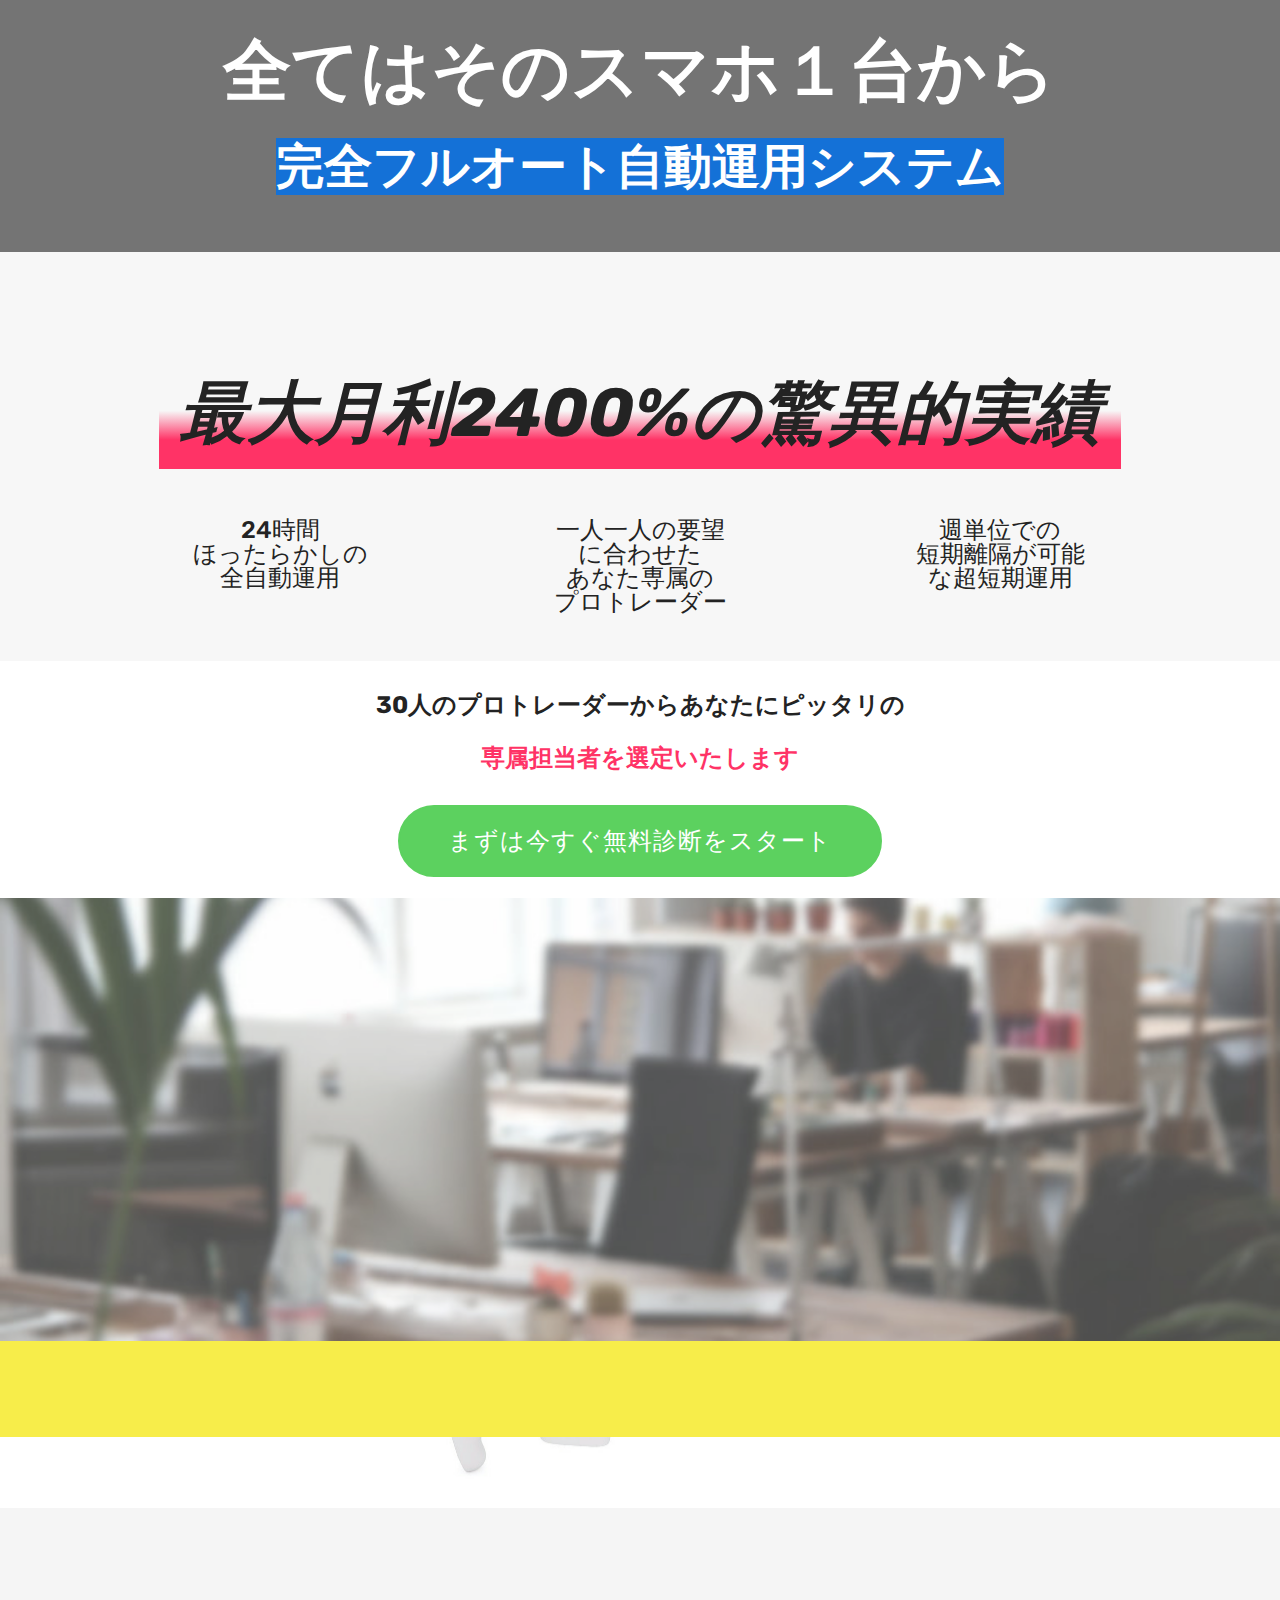
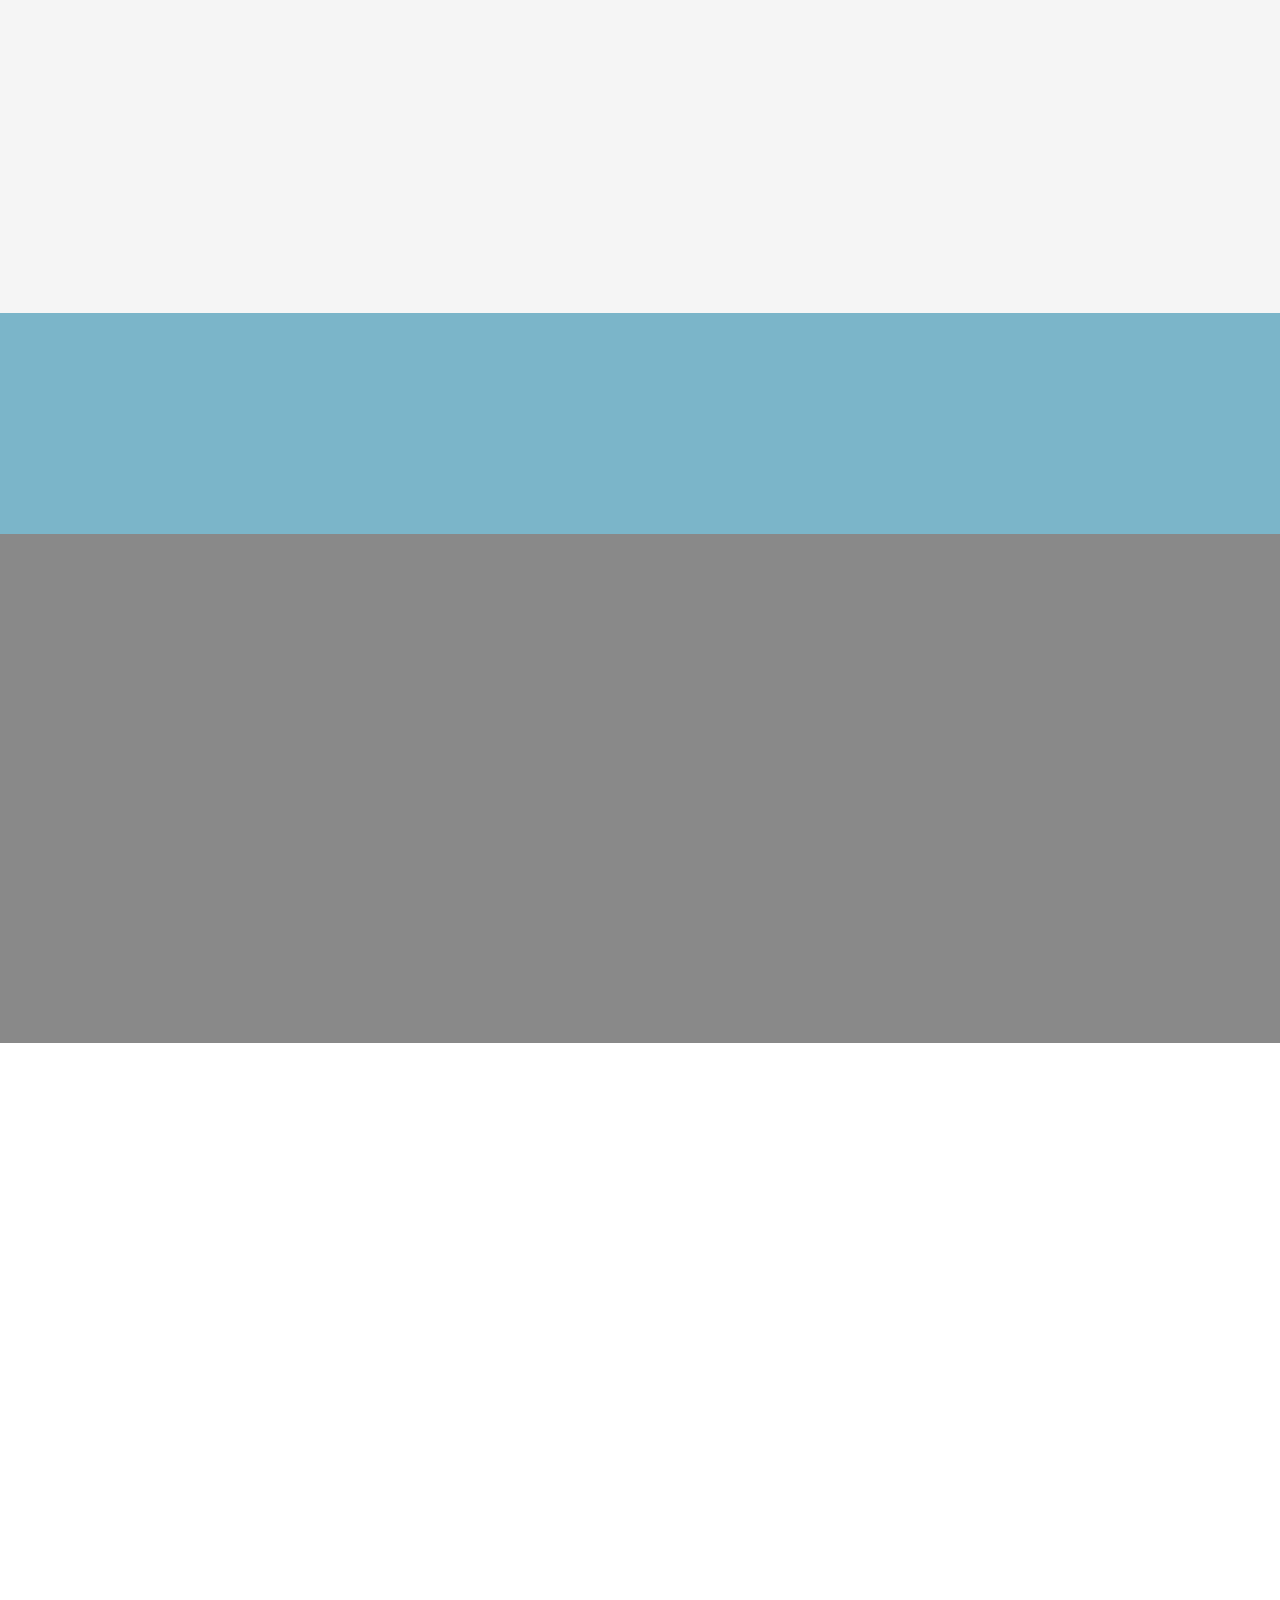
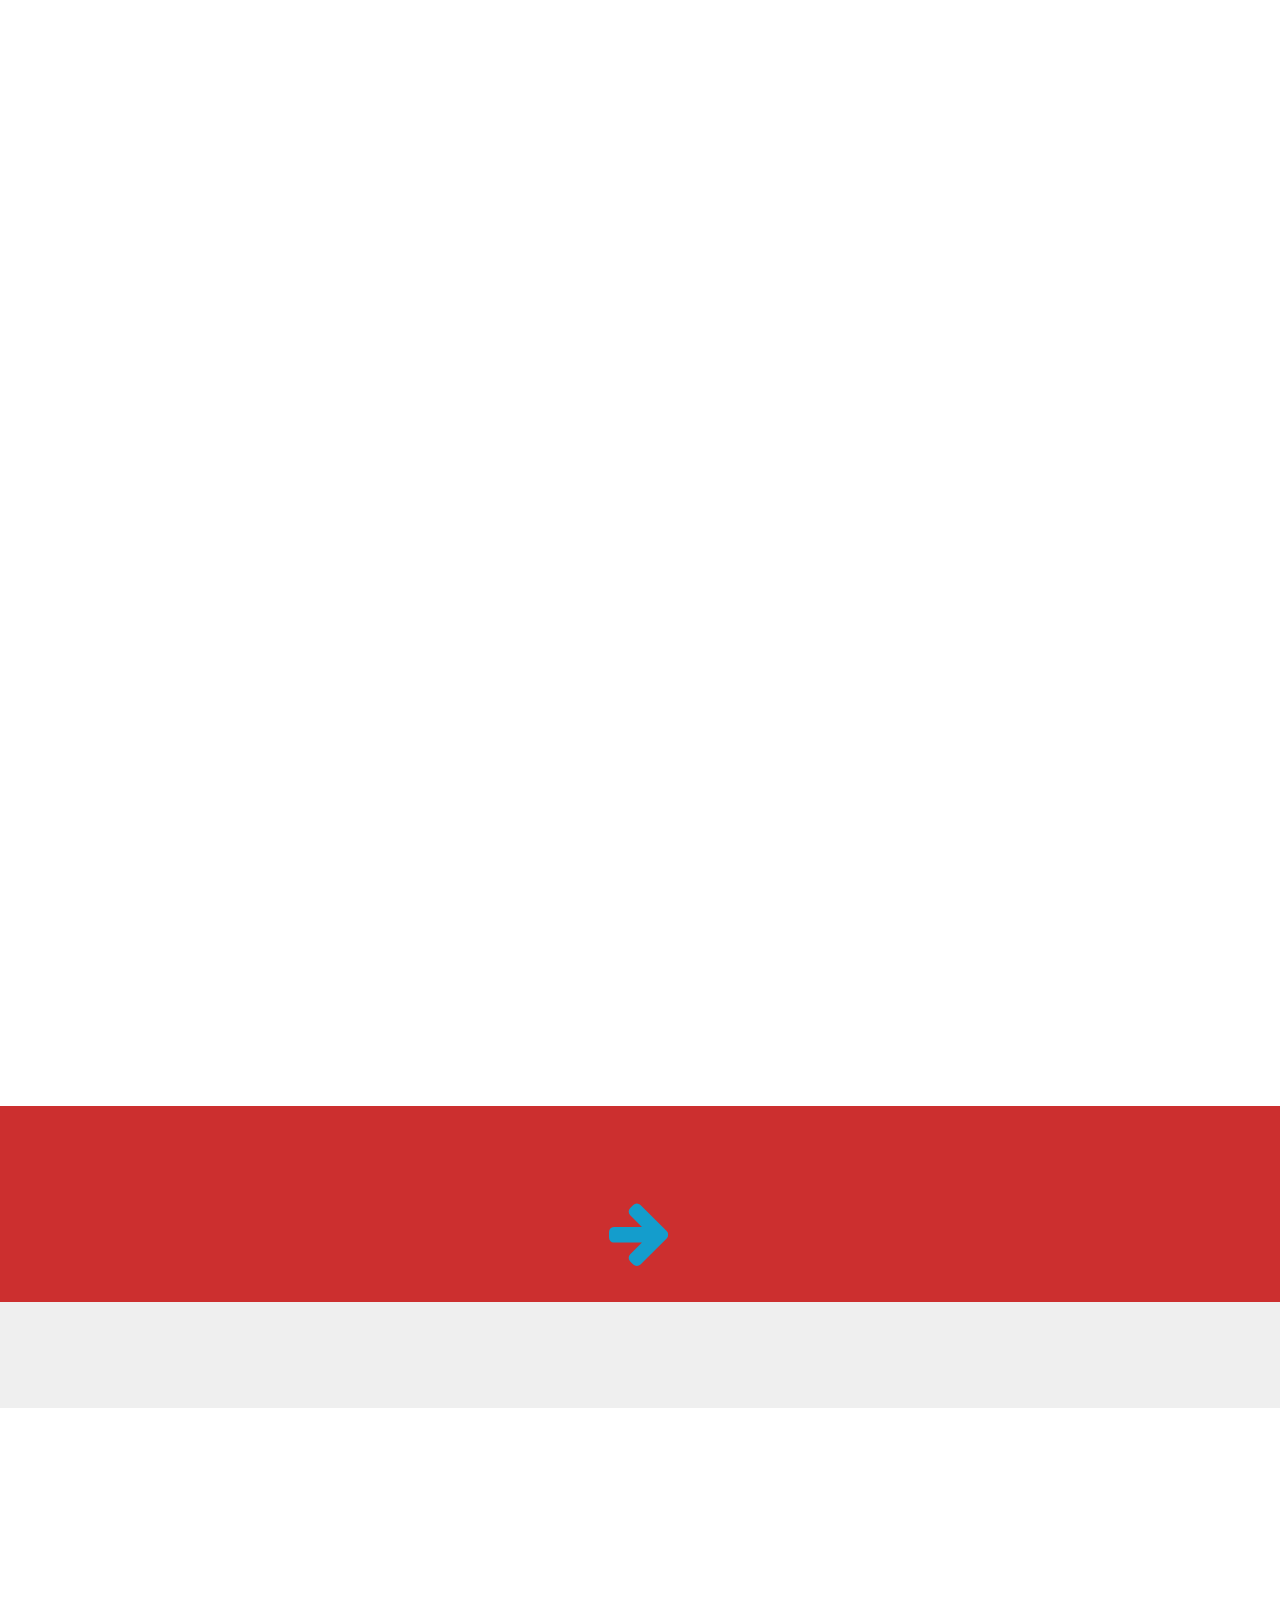
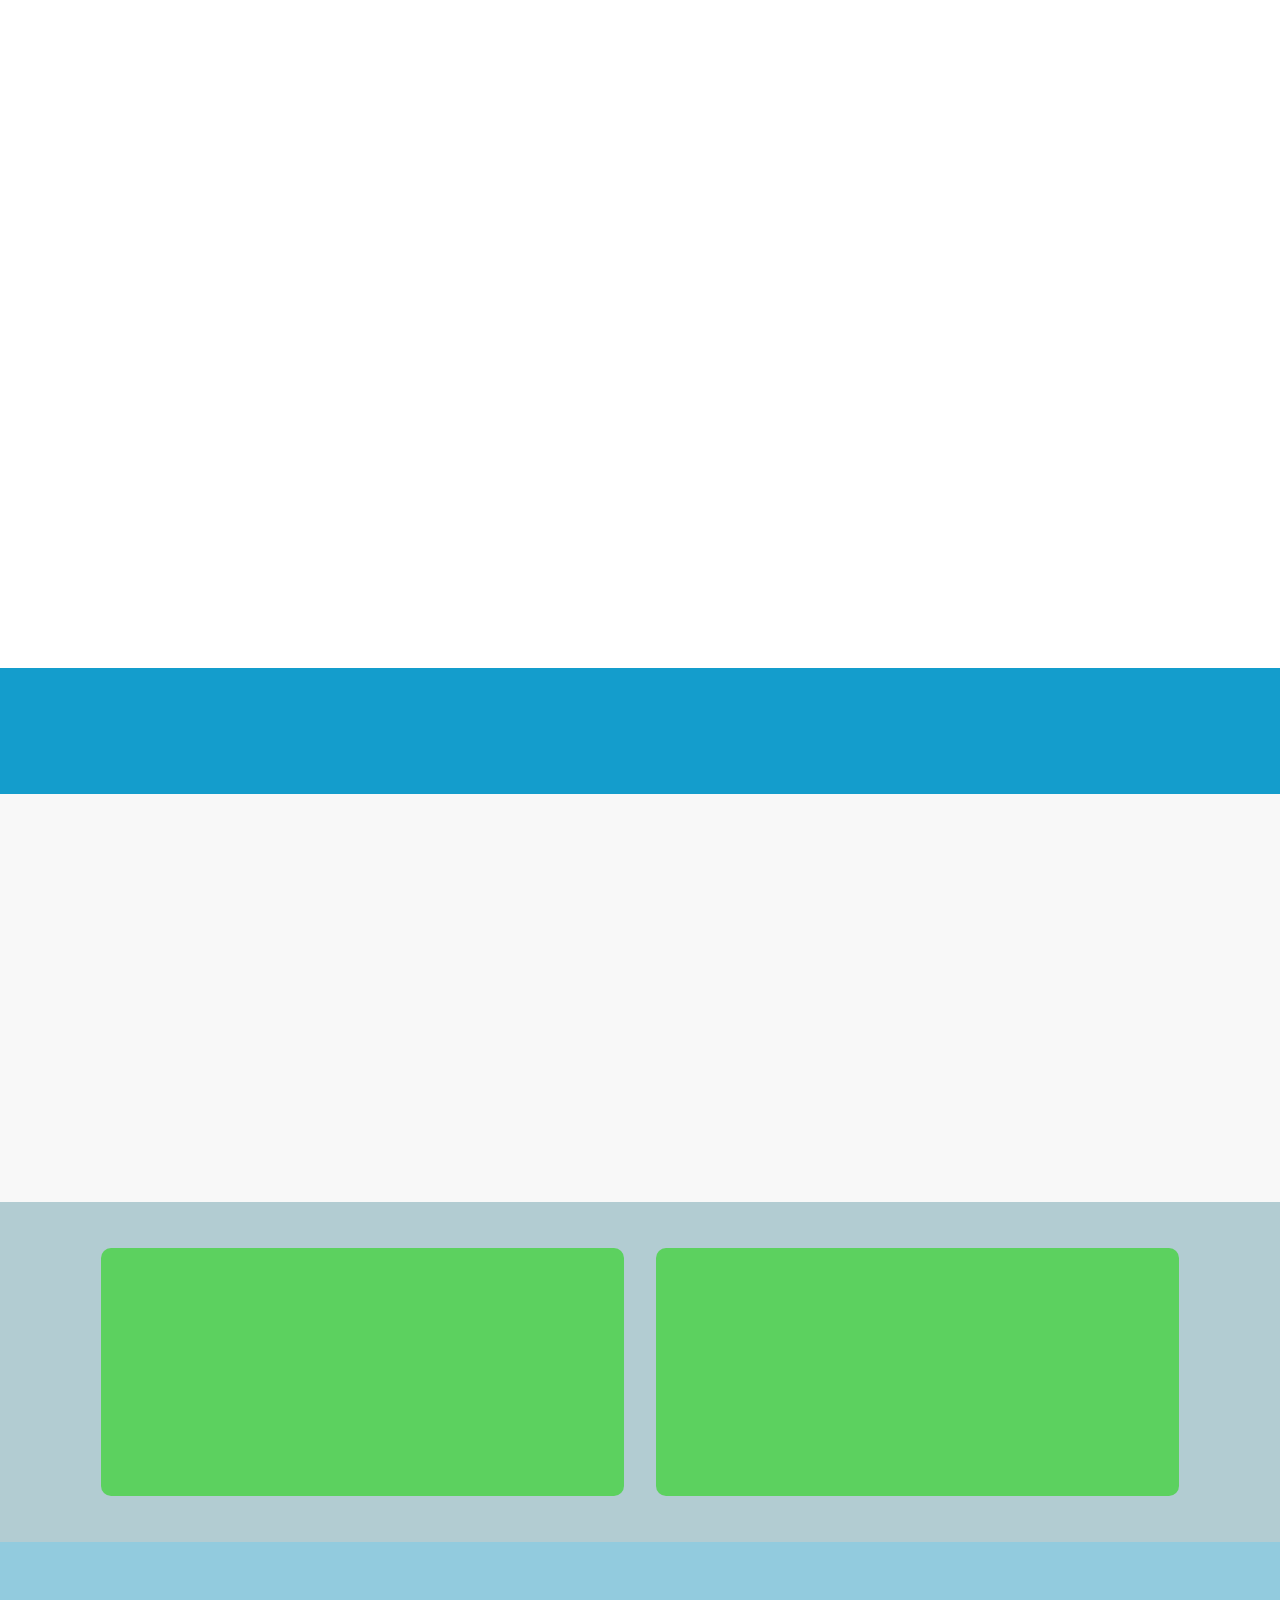
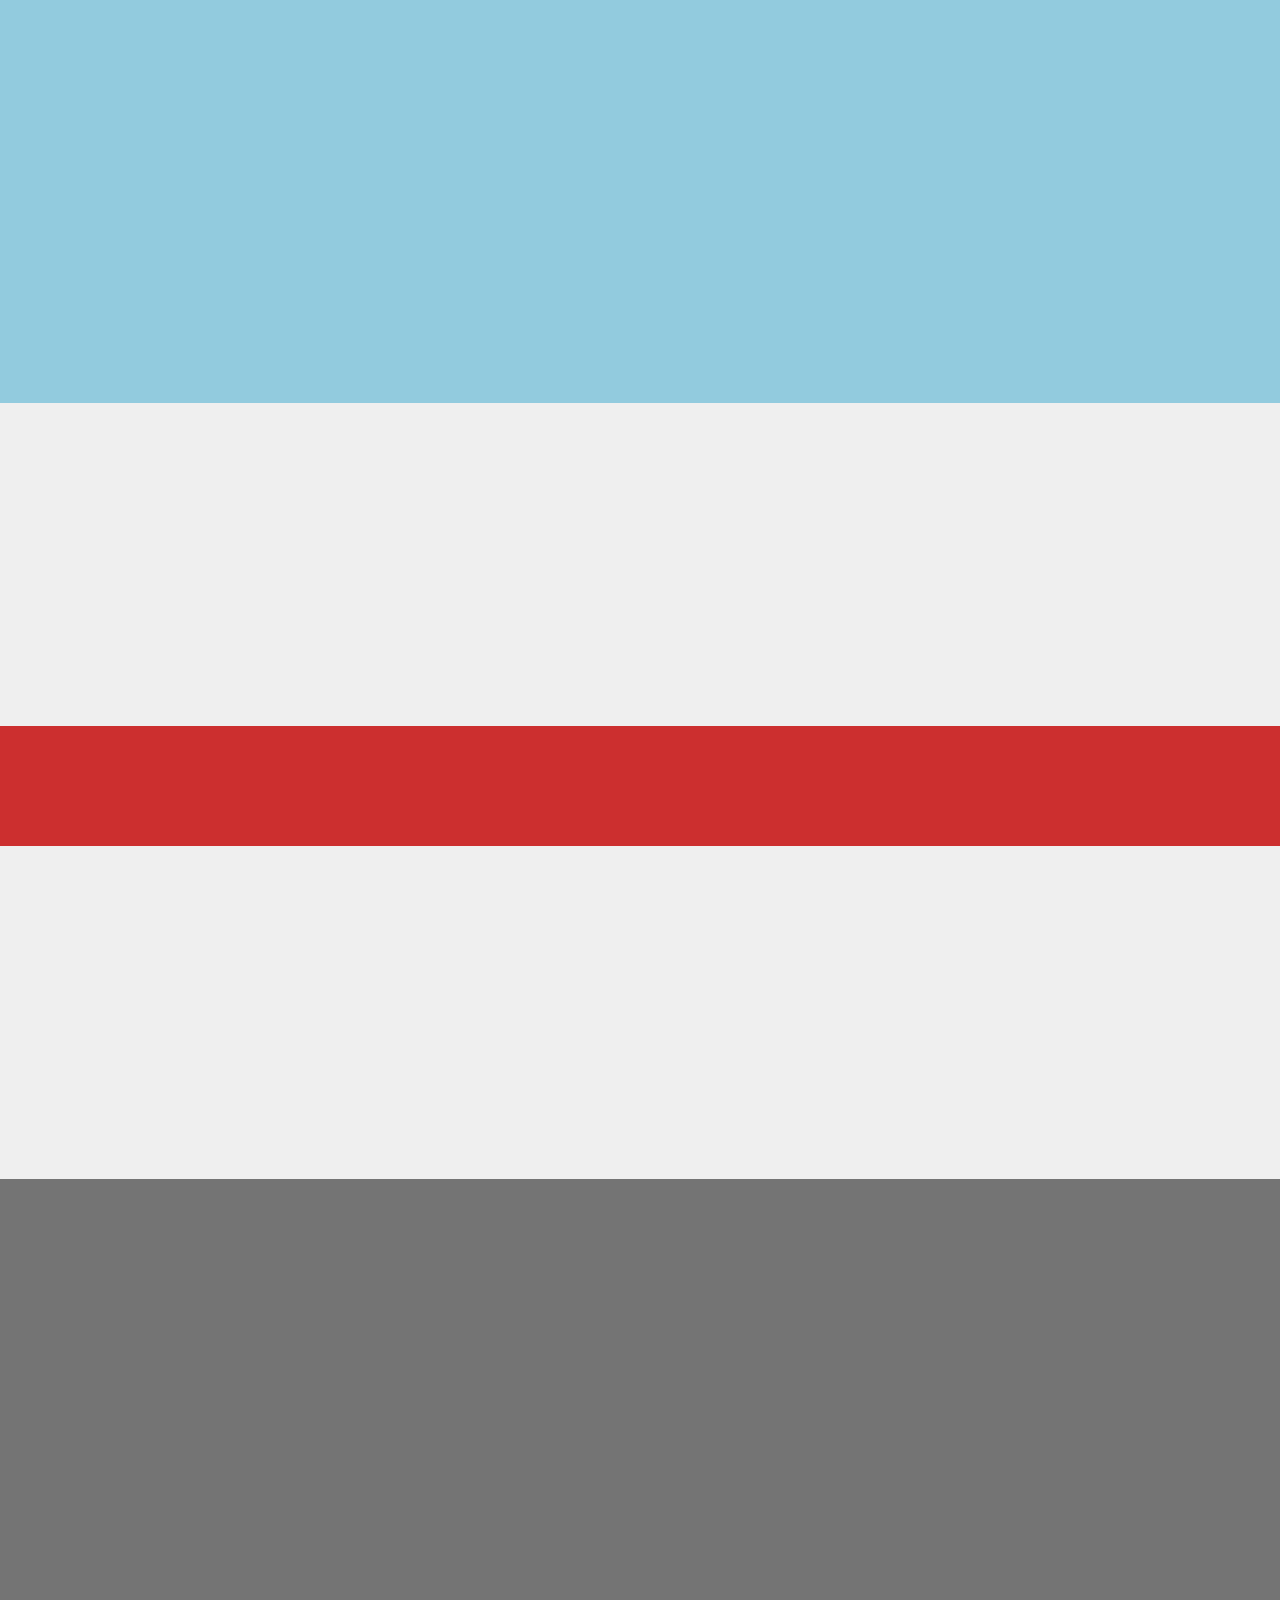
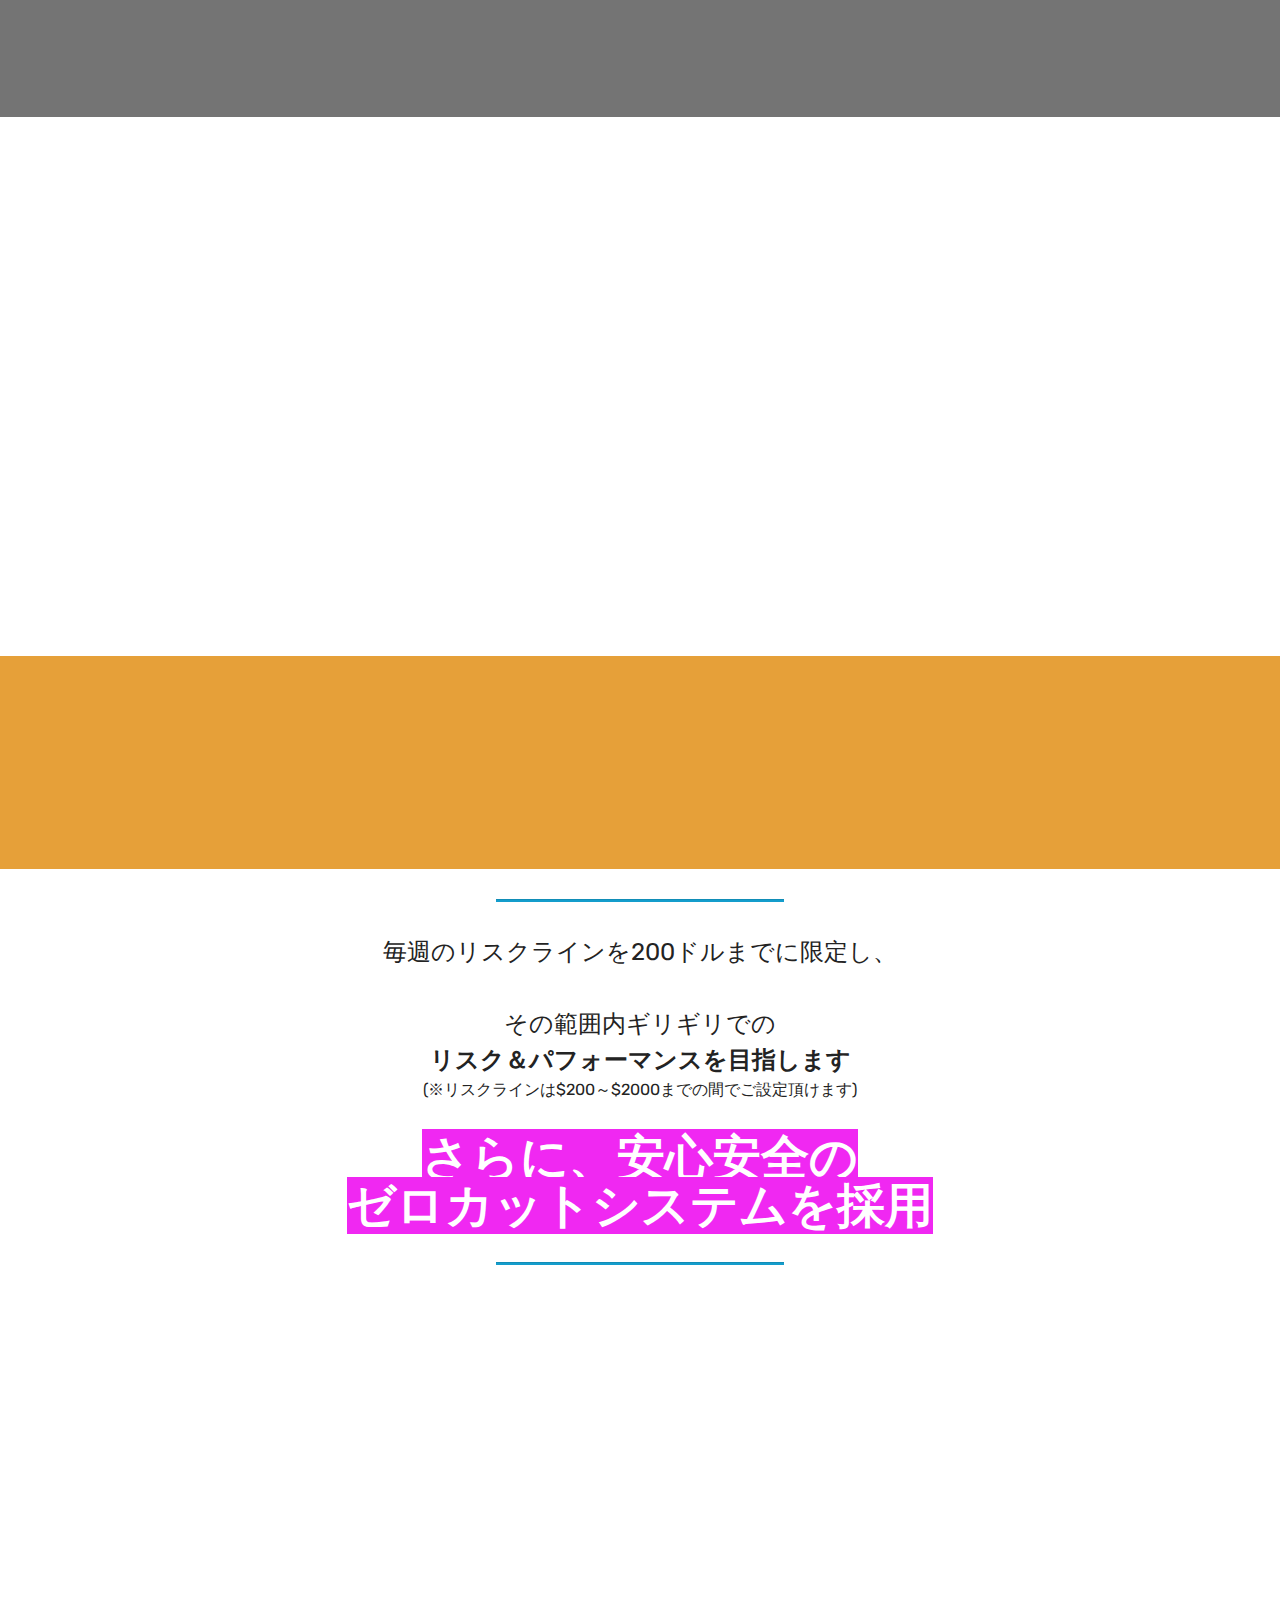
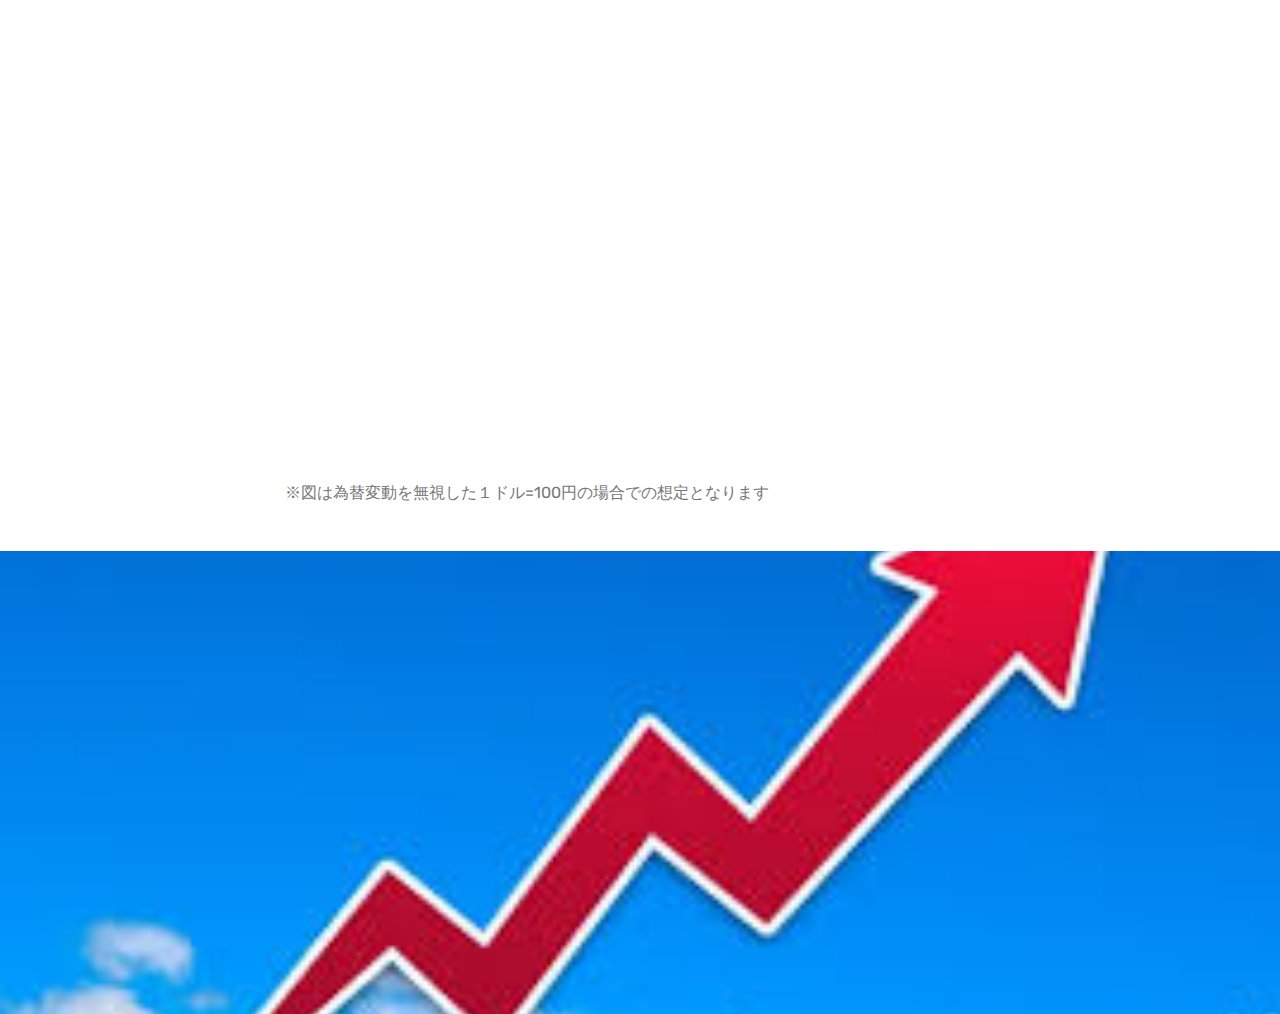
<file: index.html>
<!DOCTYPE html>
<html  >
<head>
  <!-- Site made with Mobirise Website Builder v4.11.5, https://mobirise.com -->
  <meta charset="UTF-8">
  <meta http-equiv="X-UA-Compatible" content="IE=edge">
  <meta name="generator" content="Mobirise v4.11.5, mobirise.com">
  <meta name="viewport" content="width=device-width, initial-scale=1, minimum-scale=1">
  <link rel="shortcut icon" href="assets/images/logo4.png" type="image/x-icon">
  <meta name="description" content="">
  
  <title>Home</title>
  <link rel="stylesheet" href="assets/font-awesome/css/font-awesome.css">
  <link rel="stylesheet" href="assets/web/assets/mobirise-icons/mobirise-icons.css">
  <link rel="stylesheet" href="assets/bootstrap/css/bootstrap.min.css">
  <link rel="stylesheet" href="assets/bootstrap/css/bootstrap-grid.min.css">
  <link rel="stylesheet" href="assets/bootstrap/css/bootstrap-reboot.min.css">
  <link rel="stylesheet" href="assets/tether/tether.min.css">
  <link rel="stylesheet" href="assets/animatecss/animate.min.css">
  <link rel="stylesheet" href="assets/theme/css/style.css">
  <link rel="stylesheet" href="assets/formoid-css/recaptcha.css">
  <link rel="preload" as="style" href="assets/mobirise/css/mbr-additional.css"><link rel="stylesheet" href="assets/mobirise/css/mbr-additional.css" type="text/css">
  
  
  

</head>
<body>
  <section class="header1 cid-rRX59S7TiB" data-bg-video="https://www.youtube.com/watch?v=36YgDDJ7XSc" id="header1-0">

    

    <div class="mbr-overlay" style="opacity: 0.6; background-color: rgb(35, 35, 35);">
    </div>

    <div class="container">
        <div class="row justify-content-md-center">
            <div class="mbr-white col-md-10">
                <h1 class="mbr-section-title align-center mbr-bold pb-3 mbr-fonts-style display-1">全てはそのスマホ１台から</h1>
                <h3 class="mbr-section-subtitle align-center mbr-light pb-3 mbr-fonts-style display-2"><b class="high-light">
                    完全フルオート自動運用システム</b></h3>
                
                
            </div>
        </div>
    </div>

</section>

<section class="engine"><a href="https://mobirise.info/w">free html5 templates</a></section><section class="header12 cid-rRX5vboHh0" data-bg-video="https://www.youtube.com/embed/hDlAgqvy9WM?rel=0&amp;showinfo=0&amp;autoplay=1&amp;loop=1" id="header12-1">

    

    <div class="mbr-overlay" style="opacity: 0.5; background-color: rgb(255, 255, 255);">
    </div>

    <div class="container  ">
            <div class="media-container">
                <div class="col-md-12 align-center">
                    <h1 class="mbr-section-title pb-3 mbr-white mbr-bold mbr-fonts-style mark-up display-1"><em>
                        最大月利2400%の驚異的実績</em></h1>
                    
                    

                    <div class="icons-media-container mbr-white">
                        <div class="card col-12 col-md-6 col-lg-4">
                            
                            <h5 class="mbr-fonts-style display-5">24時間<br>ほったらかしの<br>全自動運用</h5>
                        </div>

                        <div class="card col-12 col-md-6 col-lg-4">
                            
                            <h5 class="mbr-fonts-style display-5">
                                一人一人の要望<br>に合わせた<br>あなた専属の<br>プロトレーダー</h5>
                        </div>

                        <div class="card col-12 col-md-6 col-lg-4">
                            
                            <h5 class="mbr-fonts-style display-5">
                                週単位での<br>短期離隔が可能<br>な超短期運用</h5>
                        </div>

                        
                    </div>
                </div>
            </div>
    </div>

    
</section>

<section class="header1 cid-rRX63R8n5W" id="header16-2">

    

    

    <div class="container">
        <div class="row justify-content-md-center">
            <div class="col-md-10 align-center">
                <h1 class="mbr-section-title mbr-bold pb-3 mbr-fonts-style display-5">30人のプロトレーダーからあなたにピッタリの<br></h1>
                <h3 class="mbr-section-subtitle mbr-light pb-3 mbr-fonts-style display-5"><strong>
                    専属担当者を選定いたします
                </strong></h3>
                
                <div class="mbr-section-btn"><a class="btn btn-md btn-danger display-5" href="https://mobirise.co">まずは今すぐ無料診断をスタート</a></div>
            </div>
        </div>
    </div>

</section>

<section class="features12 cid-rRYf63XlAt" id="features12-1f">
    
    

    <div class="mbr-overlay" style="opacity: 0.3; background-color: rgb(255, 255, 255);">
    </div>

    <div class="container">
        
        

        <div class="media-container-row pt-5">
            <div class="block-content align-right">
                <div class="card pl-3 pr-3">
                    <div class="mbr-card-img-title">
                        
                        <div class="mbr-crt-title">
                            
                        </div>
                    </div>                

                    <div class="card-box">
                        <p class="mbr-text mbr-section-text mbr-fonts-style high-light display-5"><strong>積立預金？</strong></p>
                    </div>
                </div>

                
            </div>

            <div class="mbr-figure m-auto" style="width: 50%;">
                <img src="assets/images/b-3.png" alt="Mobirise" title="">
            </div>

            <div class="block-content align-left">
                <div class="card pl-3 pr-3">
                    <div class="mbr-card-img-title">
                        
                        <div class="mbr-crt-title">
                            
                        </div>
                    </div>                

                    <div class="card-box">
                        <p class="mbr-text mbr-section-text mbr-fonts-style high-light display-5"><strong>投資信託？</strong></p>
                    </div>
                </div>

                
            </div>
        </div>
    </div>
</section>

<section class="header1 cid-rRX9IUnino" id="header16-5">

    

    

    <div class="container">
        <div class="row justify-content-md-center">
            <div class="col-md-10 align-center">
                <h1 class="mbr-section-title mbr-bold pb-3 mbr-fonts-style display-2">
                    そのお金、手元に戻るのはいつですか？</h1>
                
                
                
            </div>
        </div>
    </div>

</section>

<section class="header1 cid-rRXasVH5Z6 mbr-parallax-background" id="header1-7">

    

    <div class="mbr-overlay" style="opacity: 0.4; background-color: rgb(255, 255, 255);">
    </div>

    <div class="container">
        <div class="row justify-content-md-center">
            <div class="mbr-white col-md-10">
                
                
                <p class="mbr-text align-center pb-3 mbr-fonts-style display-5">一般的に日本国内で流通している金融商品の利率は<br>平均して<u>年間5%ほど</u>と言われています。<br><br>もちろん、まとまった金額のお金を<br>将来のために長期運用することも大切です。<br><br>ただ、それは運用資金が<br><u>数百万・数千万</u>の場合の話であり<br><br><strong>小額の資本では参加することすら出来ません！</strong><br></p>
                
            </div>
        </div>
    </div>

</section>

<section class="header1 cid-rRXb69iMYj" id="header16-8">

    

    

    <div class="container">
        <div class="row justify-content-md-center">
            <div class="col-md-10 align-center">
                <h1 class="mbr-section-title mbr-bold pb-3 mbr-fonts-style display-2">
                    しかも仮に、その目標利回りが</h1>
                
                <p class="mbr-text pb-3 mbr-fonts-style display-2"><strong>
                    初期資金の２倍だったとして。。。</strong></p>
                
            </div>
        </div>
    </div>

</section>

<section class="header1 cid-rRXbqtTdkd mbr-parallax-background" id="header1-9">

    

    <div class="mbr-overlay" style="opacity: 0.5; background-color: rgb(35, 35, 35);">
    </div>

    <div class="container">
        <div class="row justify-content-md-center">
            <div class="mbr-white col-md-10">
                <h1 class="mbr-section-title align-center mbr-bold pb-3 mbr-fonts-style display-5"><span class="high-light">
                    その目標にたどり着くのは、</span></h1>
                <h3 class="mbr-section-subtitle align-center mbr-light pb-3 mbr-fonts-style display-2"><b class="high-light">
                    １０年後？はたまた２０年後？</b></h3>
                <h1 class="mbr-section-title align-center mbr-bold pb-3 mbr-fonts-style display-5"><span class="high-light">
                    その為に今の生活を切り崩して</span><br><span class="high-light">先の見えない節制生活にストレスを溜めて</span></h1>
                <p class="mbr-text align-center pb-3 mbr-fonts-style display-2"><b class="high-light"><u>それは本当に正しい投資でしょうか？</u></b></p>
                
            </div>
        </div>
    </div>

</section>

<section class="header1 cid-rRXf3kxoz4" id="header16-e">

    

    

    <div class="container">
        <div class="row justify-content-md-center">
            <div class="col-md-10 align-center">
                <h1 class="mbr-section-title mbr-bold pb-3 mbr-fonts-style display-2">週利1,645%!? 異次元の利益実績</h1>
                
                <p class="mbr-text pb-3 mbr-fonts-style display-7">※毎週この様な数値が出る訳ではありません</p>
                
            </div>
        </div>
    </div>

</section>

<section class="cid-rRXeSXkrTQ" id="image2-d">

    

    <figure class="mbr-figure container">
        <div class="image-block" style="width: 100%;">
            <img src="assets/images/b-10.jpeg" alt="Mobirise" title="">
            <figcaption class="mbr-figure-caption mbr-figure-caption-over">
                <div class="pb-5 px-3 mbr-white align-center mbr-fonts-style display-1">ここにグラフが入る</div>
            </figcaption>
        </div>
    </figure>
</section>

<section class="cid-rRXg5UDaXC" id="image2-f">

    

    <figure class="mbr-figure container">
        <div class="image-block" style="width: 100%;">
            <img src="assets/images/background4.jpg" alt="Mobirise" title="">
            <figcaption class="mbr-figure-caption mbr-figure-caption-over">
                <div class="pb-5 px-3 mbr-white align-center mbr-fonts-style display-1">取引実績吹き出し</div>
            </figcaption>
        </div>
    </figure>
</section>

<section class="features5 cid-rRXhf8gxTy" id="features5-i">
    
    

    
    <div class="container">
        <div class="media-container-row" style="display: -webkit-flex; display: flex; -webkit-align-items: center; align-items: center;">

            <div class="card p-1 col-5 col-lg-4">
                <div class="card-box">
                    <h4 class="card-title py-3 mbr-fonts-style display-7">
                        2019.10/14時点</h4>
                    <p class="mbr-text mbr-fonts-style text-center display-2"><strong>$200</strong></p>
                </div>
            </div>

            <div class="card p-3 col-2 col-lg-4" style="align-items: center;">
                <div class="card-img pt-5">
                    <span class="mbr-iconfont pt-2 fa-arrow-right fa" style="color: rgb(20, 157, 204); fill: rgb(20, 157, 204);display: -webkit-flex; display: flex; -webkit-align-items: center; align-items: center;"></span>
                </div>
            </div>

            <div class="card p-1 col-5 col-lg-4">
                <div class="card-box">
                    <h4 class="card-title py-3 mbr-fonts-style display-7">
                        2019.10/17時点</h4>
                    <p class="mbr-text mbr-fonts-style text-center display-2"><strong>$3,291</strong></p>
                </div>
            </div>

            
        </div>
    </div>
</section>

<section class="header1 cid-rRXiAivTeb" id="header16-j">

    

    

    <div class="container">
        <div class="row justify-content-md-center">
            <div class="col-md-10 align-center">
                <h1 class="mbr-section-title mbr-bold pb-3 mbr-fonts-style display-1">瞬間利益1,645%</h1>
                
                
                
            </div>
        </div>
    </div>

</section>

<section class="cid-rRXiVTn3NZ" id="image2-k">

    

    <figure class="mbr-figure container">
        <div class="image-block" style="width: 100%;">
            <img src="assets/images/background4.jpg" alt="Mobirise" title="">
            <figcaption class="mbr-figure-caption mbr-figure-caption-over">
                <div class="pb-5 px-3 mbr-white align-center mbr-fonts-style display-1">はてな画像</div>
            </figcaption>
        </div>
    </figure>
</section>

<section class="header1 cid-rRXjdv3Ngz" id="header16-l">

    

    

    <div class="container">
        <div class="row justify-content-md-center">
            <div class="col-md-10 align-center">
                <h1 class="mbr-section-title mbr-bold pb-3 mbr-fonts-style display-2">
                    脅威の利益を叩き出すその理由</h1>
                
                
                
            </div>
        </div>
    </div>

</section>

<section class="header1 cid-rRXjEmvLb5 mbr-parallax-background" id="header1-m">

    

    <div class="mbr-overlay" style="opacity: 0.6; background-color: rgb(255, 255, 255);">
    </div>

    <div class="container">
        <div class="row justify-content-md-center">
            <div class="mbr-white col-md-10">
                <h1 class="mbr-section-title align-center mbr-bold pb-3 mbr-fonts-style display-5"><span style="font-weight: normal;">勤続10年以上の証券トレーダー達による</span></h1>
                <h3 class="mbr-section-subtitle align-center mbr-light pb-3 mbr-fonts-style display-2"><u><strong>
                    ２４時間体制でのリアル裁量トレード</strong></u></h3>
                <p class="mbr-text align-center pb-3 mbr-fonts-style display-5">
                    全てのお客様に対してプロの専門家が<br><strong>専任トレーダーとして手動で運用致します！</strong><br><br>だからこそ、巷に溢れる自動ツール<br>では不可能な短期運用を実現</p>
                
            </div>
        </div>
    </div>

</section>

<section class="features4 cid-rRXlMmccbW" id="features4-n">
    
         

    
    <div class="container">
        <div class="media-container-row">
            <div class="card p-3 col-12 col-md-6">
                <div class="card-wrapper media-container-row media-container-row">
                    <div class="card-box">
                        <h4 class="card-title pb-3 mbr-fonts-style display-5"><strong>自動ツール</strong></h4>
                        <p class="mbr-text mbr-fonts-style display-7">
                            □負け相場でも関係なくシステムに沿って自動取引<br><br>□手法が決まっていて急な相場変動に対応出来ない<br><br>□トレンドが変わっても尚勝てないロジックを継続</p>
                    </div>
                </div>
            </div>

            <div class="card p-3 col-12 col-md-6 col-12 col-md-6">
                <div class="card-wrapper media-container-row">
                    <div class="card-box">
                        <h4 class="card-title pb-3 mbr-fonts-style display-5"><strong>裁量トレード</strong></h4>
                        <p class="mbr-text mbr-fonts-style display-7">□反転相場を事前に予測し逆張りで利益を生み出す&nbsp;<br>
<br>□急激な相場変動のときにこそ高い利回りを発揮<br>
<br>□毎週末のトレンドの変化を分析し最良の取引を行う</p>
                    </div>
                </div>
            </div>

            

            
        </div>
    </div>
</section>

<section class="header1 cid-rRXovAR1HP mbr-parallax-background" id="header1-o">

    

    <div class="mbr-overlay" style="opacity: 0.6; background-color: rgb(85, 180, 212);">
    </div>

    <div class="container">
        <div class="row justify-content-md-center">
            <div class="mbr-white col-md-10">
                
                
                <p class="mbr-text align-center pb-3 mbr-fonts-style display-2">
                    だからこそ<br>自動ツールでは出来ない<br><br>専属トレーダーならではの<br><strong>裁量で最良なトレードが可能なのです！</strong></p>
                
            </div>
        </div>
    </div>

</section>

<section class="header1 cid-rRXoX0P4yw" id="header16-p">

    

    

    <div class="container">
        <div class="row justify-content-md-center">
            <div class="col-md-10 align-center">
                
                
                <p class="mbr-text pb-3 mbr-fonts-style display-2"><strong>さらには今だけ！
<br>本来10万円のところを
<br><u>先着50名様に限り</u></strong></p>
                
            </div>
        </div>
    </div>

</section>

<section class="header1 cid-rRXA5d80y5" id="header16-s">

    

    

    <div class="container">
        <div class="row justify-content-md-center">
            <div class="col-md-10 align-center">
                <h1 class="mbr-section-title mbr-bold pb-3 mbr-fonts-style display-1">
                    特別に49,800円でご提供！</h1>
                
                
                
            </div>
        </div>
    </div>

</section>

<section class="header1 cid-rRXAxFBxb5" id="header16-t">

    

    

    <div class="container">
        <div class="row justify-content-md-center">
            <div class="col-md-10 align-center">
                
                
                <p class="mbr-text pb-3 mbr-fonts-style display-4">
                    ※定員に達し次第、予告無くキャンペーンを終了する事があります。</p>
                <div class="mbr-section-btn"><a class="btn btn-md btn-info display-1" href="https://mobirise.co">お申し込みフォームはこちら</a></div>
            </div>
        </div>
    </div>

</section>

<section class="header1 cid-rRXBdNzkL9 mbr-parallax-background" id="header1-u">

    

    <div class="mbr-overlay" style="opacity: 0.6; background-color: rgb(35, 35, 35);">
    </div>

    <div class="container">
        <div class="row justify-content-md-center">
            <div class="mbr-white col-md-10">
                
                
                <p class="mbr-text align-center pb-3 mbr-fonts-style display-2"><strong>
                    余裕に満ちた<br>ワンランク上の生活</strong><br><strong><br><br><br>体感してみたくないですか？</strong></p>
                
            </div>
        </div>
    </div>

</section>

<section class="features12 cid-rRXEAQqydx" id="features12-10">
    
    

    

    <div class="container">
        <h2 class="mbr-section-title pb-2 mbr-fonts-style display-2"><strong>とは言っても</strong></h2>
        

        <div class="media-container-row pt-5">
            <div class="block-content align-right">
                <div class="card pl-3 pr-3">
                    <div class="mbr-card-img-title">
                        
                        <div class="mbr-crt-title">
                            <h4 class="card-title py-2 mbr-crt-title mbr-fonts-style display-5">
                                そんなに大きな金額の<br>投資金は準備できない</h4>
                        </div>
                    </div>                

                    <div class="card-box">
                        
                    </div>
                </div>

                
            </div>

            <div class="mbr-figure m-auto" style="width: 50%;">
                <img src="assets/images/stress-2379631.jpg" alt="Mobirise" title="">
            </div>

            <div class="block-content align-left">
                <div class="card pl-3 pr-3">
                    <div class="mbr-card-img-title">
                        
                        <div class="mbr-crt-title">
                            <h4 class="card-title py-2 mbr-crt-title mbr-fonts-style display-5">
                                もし負けてしまったら<br>どうしよう</h4>
                        </div>
                    </div>                

                    <div class="card-box">
                        
                    </div>
                </div>

                
            </div>
        </div>
    </div>
</section>

<section class="mbr-section content4 cid-rRXIf3I7pG" id="content4-11">

    

    <div class="container">
        <div class="media-container-row">
            <div class="title col-12 col-md-8">
                <h2 class="align-center pb-3 mbr-fonts-style display-2"><strong>そんなあなただからこそ<br>リスクラインを限定した安心安全の週区切り運用</strong><br></h2>
                
                
            </div>
        </div>
    </div>
</section>

<section class="mbr-section article content9 cid-rRXPWcU60H" id="content9-12">
    
     

    <div class="container">
        <div class="inner-container" style="width: 100%;">
            <hr class="line" style="width: 26%;">
            <div class="section-text align-center mbr-fonts-style display-5">
                毎週のリスクラインを200ドルまでに限定し、<br><br>その範囲内ギリギリでの<br><strong>リスク＆パフォーマンスを目指します</strong></div>
            <div class="section-text2 align-center mbr-fonts-style display-6">
                (※リスクラインは$200～$2000までの間でご設定頂けます)
            </div>
            <div class="section-text3 align-center mbr-fonts-style display-2"><b class="high-light">さらに、安心安全の<br>ゼロカットシステムを採用</b></div>
            <hr class="line" style="width: 26%;">
        </div>
        </div>
</section>

<section class="mbr-section content7 cid-rRYicwDiZh" id="content7-1g">
          
    

    <div class="container">
        <div class="media-container-row">
            <div class="col-12 col-md-10">
                <div class="media-container-row">
                    <div class="media-content">
                        <div class="mbr-section-text">
                            <p class="mbr-text align-right mb-0 mbr-fonts-style display-5"><strong><br></strong><strong>従来のロスカット方式
<br>とは違い仮に含み損を
<br>かかえたまま終了しても、&nbsp;</strong></p>
                        </div>
                    </div>
                    <div class="mbr-figure" style="width: 100%;">
                     <img src="assets/images/20190420.png" alt="Mobirise" title="">  
                    </div>
                </div>
            </div>
        </div>
    </div>
</section>

<section class="header1 cid-rRXWK6uHf2" id="header1-15">

    

    

    <div class="container">
        <div class="row justify-content-md-center">
            <div class="mbr-white col-md-10">
                
                
                <p class="mbr-text align-center pb-3 mbr-fonts-style display-2"><strong><u>追従金などの心配は一切ありません</u></strong></p>
                
                
            </div>
        </div>
    </div>

</section>

<section class="cid-rRY6uuZb35" id="image1-1b">

    

    <figure class="mbr-figure container">
        <div class="image-block" style="width: 66%;">
            <img src="assets/images/0.png" width="1400" alt="Mobirise" title="">
            
        </div>
    </figure>
</section>

<section class="mbr-section article content1 cid-rRY6BBNxFe" id="content1-1c">
    
     

    <div class="container">
        <div class="media-container-row">
            <div class="mbr-text col-12 mbr-fonts-style display-7 col-md-8">※図は為替変動を無視した１ドル=100円の場合での想定となります</div>
        </div>
    </div>
</section>

<section class="header9 cid-rRYk0jG2DB" id="header9-1h">

    

    

    <div class="container">
        <div class="media-container-column mbr-white col-lg-8 col-md-10">
            <h1 class="mbr-section-title align-left mbr-bold pb-3 mbr-fonts-style display-2">
                2万円までの固定されたリスクで<br>無限大のリターンを生み出す</h1>
            <h3 class="mbr-section-subtitle align-left mbr-light pb-3 mbr-fonts-style display-2"><span style="font-style: normal;"><strong>まさに夢のような</strong></span></h3>
            
            
        </div>
    </div>

    
</section>


  <script src="assets/web/assets/jquery/jquery.min.js"></script>
  <script src="assets/popper/popper.min.js"></script>
  <script src="assets/bootstrap/js/bootstrap.min.js"></script>
  <script src="assets/smoothscroll/smooth-scroll.js"></script>
  <script src="assets/ytplayer/jquery.mb.ytplayer.min.js"></script>
  <script src="assets/tether/tether.min.js"></script>
  <script src="assets/viewportchecker/jquery.viewportchecker.js"></script>
  <script src="assets/parallax/jarallax.min.js"></script>
  <script src="assets/vimeoplayer/jquery.mb.vimeo_player.js"></script>
  <script src="assets/theme/js/script.js"></script>
  <script src="assets/formoid/formoid.min.js"></script>
  
  
  <input name="animation" type="hidden">
  
</body>
</html>
</file>
<file: assets/web/assets/mobirise-icons/mobirise-icons.css>
@font-face {
  font-family: 'MobiriseIcons';
  src:  url('mobirise-icons.eot?spat4u');
  src:  url('mobirise-icons.eot?spat4u#iefix') format('embedded-opentype'),
    url('mobirise-icons.ttf?spat4u') format('truetype'),
    url('mobirise-icons.woff?spat4u') format('woff'),
    url('mobirise-icons.svg?spat4u#MobiriseIcons') format('svg');
  font-weight: normal;
  font-style: normal;
  font-display: swap;
}

[class^="mbri-"], [class*=" mbri-"] {
  /* use !important to prevent issues with browser extensions that change fonts */
  font-family: MobiriseIcons !important;
  speak: none;
  font-style: normal;
  font-weight: normal;
  font-variant: normal;
  text-transform: none;
  line-height: 1;

  /* Better Font Rendering =========== */
  -webkit-font-smoothing: antialiased;
  -moz-osx-font-smoothing: grayscale;
}

.mbri-add-submenu:before {
  content: "\e900";
}
.mbri-alert:before {
  content: "\e901";
}
.mbri-align-center:before {
  content: "\e902";
}
.mbri-align-justify:before {
  content: "\e903";
}
.mbri-align-left:before {
  content: "\e904";
}
.mbri-align-right:before {
  content: "\e905";
}
.mbri-android:before {
  content: "\e906";
}
.mbri-apple:before {
  content: "\e907";
}
.mbri-arrow-down:before {
  content: "\e908";
}
.mbri-arrow-next:before {
  content: "\e909";
}
.mbri-arrow-prev:before {
  content: "\e90a";
}
.mbri-arrow-up:before {
  content: "\e90b";
}
.mbri-bold:before {
  content: "\e90c";
}
.mbri-bookmark:before {
  content: "\e90d";
}
.mbri-bootstrap:before {
  content: "\e90e";
}
.mbri-briefcase:before {
  content: "\e90f";
}
.mbri-browse:before {
  content: "\e910";
}
.mbri-bulleted-list:before {
  content: "\e911";
}
.mbri-calendar:before {
  content: "\e912";
}
.mbri-camera:before {
  content: "\e913";
}
.mbri-cart-add:before {
  content: "\e914";
}
.mbri-cart-full:before {
  content: "\e915";
}
.mbri-cash:before {
  content: "\e916";
}
.mbri-change-style:before {
  content: "\e917";
}
.mbri-chat:before {
  content: "\e918";
}
.mbri-clock:before {
  content: "\e919";
}
.mbri-close:before {
  content: "\e91a";
}
.mbri-cloud:before {
  content: "\e91b";
}
.mbri-code:before {
  content: "\e91c";
}
.mbri-contact-form:before {
  content: "\e91d";
}
.mbri-credit-card:before {
  content: "\e91e";
}
.mbri-cursor-click:before {
  content: "\e91f";
}
.mbri-cust-feedback:before {
  content: "\e920";
}
.mbri-database:before {
  content: "\e921";
}
.mbri-delivery:before {
  content: "\e922";
}
.mbri-desktop:before {
  content: "\e923";
}
.mbri-devices:before {
  content: "\e924";
}
.mbri-down:before {
  content: "\e925";
}
.mbri-download:before {
  content: "\e989";
}
.mbri-drag-n-drop:before {
  content: "\e927";
}
.mbri-drag-n-drop2:before {
  content: "\e928";
}
.mbri-edit:before {
  content: "\e929";
}
.mbri-edit2:before {
  content: "\e92a";
}
.mbri-error:before {
  content: "\e92b";
}
.mbri-extension:before {
  content: "\e92c";
}
.mbri-features:before {
  content: "\e92d";
}
.mbri-file:before {
  content: "\e92e";
}
.mbri-flag:before {
  content: "\e92f";
}
.mbri-folder:before {
  content: "\e930";
}
.mbri-gift:before {
  content: "\e931";
}
.mbri-github:before {
  content: "\e932";
}
.mbri-globe:before {
  content: "\e933";
}
.mbri-globe-2:before {
  content: "\e934";
}
.mbri-growing-chart:before {
  content: "\e935";
}
.mbri-hearth:before {
  content: "\e936";
}
.mbri-help:before {
  content: "\e937";
}
.mbri-home:before {
  content: "\e938";
}
.mbri-hot-cup:before {
  content: "\e939";
}
.mbri-idea:before {
  content: "\e93a";
}
.mbri-image-gallery:before {
  content: "\e93b";
}
.mbri-image-slider:before {
  content: "\e93c";
}
.mbri-info:before {
  content: "\e93d";
}
.mbri-italic:before {
  content: "\e93e";
}
.mbri-key:before {
  content: "\e93f";
}
.mbri-laptop:before {
  content: "\e940";
}
.mbri-layers:before {
  content: "\e941";
}
.mbri-left-right:before {
  content: "\e942";
}
.mbri-left:before {
  content: "\e943";
}
.mbri-letter:before {
  content: "\e944";
}
.mbri-like:before {
  content: "\e945";
}
.mbri-link:before {
  content: "\e946";
}
.mbri-lock:before {
  content: "\e947";
}
.mbri-login:before {
  content: "\e948";
}
.mbri-logout:before {
  content: "\e949";
}
.mbri-magic-stick:before {
  content: "\e94a";
}
.mbri-map-pin:before {
  content: "\e94b";
}
.mbri-menu:before {
  content: "\e94c";
}
.mbri-mobile:before {
  content: "\e94d";
}
.mbri-mobile2:before {
  content: "\e94e";
}
.mbri-mobirise:before {
  content: "\e94f";
}
.mbri-more-horizontal:before {
  content: "\e950";
}
.mbri-more-vertical:before {
  content: "\e951";
}
.mbri-music:before {
  content: "\e952";
}
.mbri-new-file:before {
  content: "\e953";
}
.mbri-numbered-list:before {
  content: "\e954";
}
.mbri-opened-folder:before {
  content: "\e955";
}
.mbri-pages:before {
  content: "\e956";
}
.mbri-paper-plane:before {
  content: "\e957";
}
.mbri-paperclip:before {
  content: "\e958";
}
.mbri-photo:before {
  content: "\e959";
}
.mbri-photos:before {
  content: "\e95a";
}
.mbri-pin:before {
  content: "\e95b";
}
.mbri-play:before {
  content: "\e95c";
}
.mbri-plus:before {
  content: "\e95d";
}
.mbri-preview:before {
  content: "\e95e";
}
.mbri-print:before {
  content: "\e95f";
}
.mbri-protect:before {
  content: "\e960";
}
.mbri-question:before {
  content: "\e961";
}
.mbri-quote-left:before {
  content: "\e962";
}
.mbri-quote-right:before {
  content: "\e963";
}
.mbri-refresh:before {
  content: "\e964";
}
.mbri-responsive:before {
  content: "\e965";
}
.mbri-right:before {
  content: "\e966";
}
.mbri-rocket:before {
  content: "\e967";
}
.mbri-sad-face:before {
  content: "\e968";
}
.mbri-sale:before {
  content: "\e969";
}
.mbri-save:before {
  content: "\e96a";
}
.mbri-search:before {
  content: "\e96b";
}
.mbri-setting:before {
  content: "\e96c";
}
.mbri-setting2:before {
  content: "\e96d";
}
.mbri-setting3:before {
  content: "\e96e";
}
.mbri-share:before {
  content: "\e96f";
}
.mbri-shopping-bag:before {
  content: "\e970";
}
.mbri-shopping-basket:before {
  content: "\e971";
}
.mbri-shopping-cart:before {
  content: "\e972";
}
.mbri-sites:before {
  content: "\e973";
}
.mbri-smile-face:before {
  content: "\e974";
}
.mbri-speed:before {
  content: "\e975";
}
.mbri-star:before {
  content: "\e976";
}
.mbri-success:before {
  content: "\e977";
}
.mbri-sun:before {
  content: "\e978";
}
.mbri-sun2:before {
  content: "\e979";
}
.mbri-tablet:before {
  content: "\e97a";
}
.mbri-tablet-vertical:before {
  content: "\e97b";
}
.mbri-target:before {
  content: "\e97c";
}
.mbri-timer:before {
  content: "\e97d";
}
.mbri-to-ftp:before {
  content: "\e97e";
}
.mbri-to-local-drive:before {
  content: "\e97f";
}
.mbri-touch-swipe:before {
  content: "\e980";
}
.mbri-touch:before {
  content: "\e981";
}
.mbri-trash:before {
  content: "\e982";
}
.mbri-underline:before {
  content: "\e983";
}
.mbri-unlink:before {
  content: "\e984";
}
.mbri-unlock:before {
  content: "\e985";
}
.mbri-up-down:before {
  content: "\e986";
}
.mbri-up:before {
  content: "\e987";
}
.mbri-update:before {
  content: "\e988";
}
.mbri-upload:before {
 content: "\e926"; 
}
.mbri-user:before {
  content: "\e98a";
}
.mbri-user2:before {
  content: "\e98b";
}
.mbri-users:before {
  content: "\e98c";
}
.mbri-video:before {
  content: "\e98d";
}
.mbri-video-play:before {
  content: "\e98e";
}
.mbri-watch:before {
  content: "\e98f";
}
.mbri-website-theme:before {
  content: "\e990";
}
.mbri-wifi:before {
  content: "\e991";
}
.mbri-windows:before {
  content: "\e992";
}
.mbri-zoom-out:before {
  content: "\e993";
}
.mbri-redo:before {
  content: "\e994";
}
.mbri-undo:before {
  content: "\e995";
}
</file>
<file: assets/theme/css/style.css>
/*!
 * Mobirise v4 theme (https://mobirise.com/)
 * Copyright 2017 Mobirise
 */
section {
  background-color: #eeeeee; }

body {
  font-style: normal;
  line-height: 1.5; }

section,
.container,
.container-fluid {
  position: relative;
  word-wrap: break-word; }

a.mbr-iconfont:hover {
  text-decoration: none; }

.article .lead p,
.article .lead ul,
.article .lead ol,
.article .lead pre,
.article .lead blockquote {
  margin-bottom: 0; }

ul,
ol,
pre,
blockquote {
  margin-bottom: 2.3125rem; }

pre {
  background: #f4f4f4;
  padding: 10px 24px;
  white-space: pre-wrap; }

.inactive {
  -webkit-user-select: none;
  -moz-user-select: none;
  -ms-user-select: none;
  user-select: none;
  pointer-events: none;
  -webkit-user-drag: none;
  user-drag: none; }

.mbr-section__comments .row {
  justify-content: center;
  -webkit-justify-content: center; }

a {
  font-style: normal;
  font-weight: 400;
  cursor: pointer; }
  a, a:hover {
    text-decoration: none; }

figure {
  margin-bottom: 0; }

body {
  color: #232323; }

h1,
h2,
h3,
h4,
h5,
h6,
.h1,
.h2,
.h3,
.h4,
.h5,
.h6,
.display-1,
.display-2,
.display-3,
.display-4 {
  line-height: 1;
  word-break: break-word;
  word-wrap: break-word; }

.mbr-section-title {
  font-style: normal;
  line-height: 1.2; }

.mbr-section-subtitle {
  line-height: 1.3; }

.mbr-text {
  font-style: normal;
  line-height: 1.6; }

b,
strong {
  font-weight: bold; }

blockquote {
  padding: 10px 0 10px 20px;
  position: relative;
  border-left: 2px solid;
  border-color: #ff3366; }

input:-webkit-autofill, input:-webkit-autofill:hover, input:-webkit-autofill:focus, input:-webkit-autofill:active {
  transition-delay: 9999s;
  transition-property: background-color, color; }

textarea[type='hidden'] {
  display: none; }

body {
  position: relative; }

section {
  background-position: 50% 50%;
  background-repeat: no-repeat;
  background-size: cover; }
  section .mbr-background-video,
  section .mbr-background-video-preview {
    position: absolute;
    bottom: 0;
    left: 0;
    right: 0;
    top: 0; }

.hidden {
  visibility: hidden; }

.mbr-z-index20 {
  z-index: 20; }

/*! Base colors */
.mbr-white {
  color: #ffffff; }

.mbr-black {
  color: #000000; }

.mbr-bg-white {
  background-color: #ffffff; }

.mbr-bg-black {
  background-color: #000000; }

/*! Text-aligns */
.align-left {
  text-align: left; }

.align-center {
  text-align: center; }

.align-right {
  text-align: right; }

@media (max-width: 767px) {
  .align-left,
  .align-center,
  .align-right,
  .mbr-section-btn,
  .mbr-section-title {
    text-align: center; } }
/*! Font-weight  */
.mbr-light {
  font-weight: 300; }

.mbr-regular {
  font-weight: 400; }

.mbr-semibold {
  font-weight: 500; }

.mbr-bold {
  font-weight: 700; }

/*! Media  */
.media-size-item {
  -webkit-flex: 1 1 auto;
  -moz-flex: 1 1 auto;
  -ms-flex: 1 1 auto;
  -o-flex: 1 1 auto;
  flex: 1 1 auto; }

.media-content {
  -webkit-flex-basis: 100%;
  flex-basis: 100%; }

.media-container-row {
  display: -ms-flexbox;
  display: -webkit-flex;
  display: flex;
  -webkit-flex-direction: row;
  -ms-flex-direction: row;
  flex-direction: row;
  -webkit-flex-wrap: wrap;
  -ms-flex-wrap: wrap;
  flex-wrap: wrap;
  -webkit-justify-content: center;
  -ms-flex-pack: center;
  justify-content: center;
  -webkit-align-content: center;
  -ms-flex-line-pack: center;
  align-content: center;
  -webkit-align-items: start;
  -ms-flex-align: start;
  align-items: start; }
  .media-container-row .media-size-item {
    width: 400px; }

.media-container-column {
  display: -ms-flexbox;
  display: -webkit-flex;
  display: flex;
  -webkit-flex-direction: column;
  -ms-flex-direction: column;
  flex-direction: column;
  -webkit-flex-wrap: wrap;
  -ms-flex-wrap: wrap;
  flex-wrap: wrap;
  -webkit-justify-content: center;
  -ms-flex-pack: center;
  justify-content: center;
  -webkit-align-content: center;
  -ms-flex-line-pack: center;
  align-content: center;
  -webkit-align-items: stretch;
  -ms-flex-align: stretch;
  align-items: stretch; }
  .media-container-column > * {
    width: 100%; }

@media (min-width: 992px) {
  .media-container-row {
    -webkit-flex-wrap: nowrap;
    -ms-flex-wrap: nowrap;
    flex-wrap: nowrap; } }
figure {
  overflow: hidden; }

figure[mbr-media-size] {
  transition: width 0.1s; }

.mbr-figure img,
.mbr-figure iframe {
  display: block;
  width: 100%; }

.card {
  background-color: transparent;
  border: none; }

.card-box {
  width: 100%; }

.card-img {
  text-align: center;
  flex-shrink: 0;
  -webkit-flex-shrink: 0; }

.media {
  max-width: 100%;
  margin: 0 auto; }

.mbr-figure {
  -ms-flex-item-align: center;
  -ms-grid-row-align: center;
  -webkit-align-self: center;
  align-self: center; }

.media-container > div {
  max-width: 100%; }

.mbr-figure img,
.card-img img {
  width: 100%; }

@media (max-width: 991px) {
  .media-size-item {
    width: auto !important; }

  .media {
    width: auto; }

  .mbr-figure {
    width: 100% !important; } }
/*! Buttons */
.btn {
  font-weight: 500;
  border-width: 2px;
  font-style: normal;
  letter-spacing: 1px;
  margin: .4rem .8rem;
  white-space: normal;
  -webkit-transition: all .3s ease-in-out;
  -moz-transition: all .3s ease-in-out;
  transition: all .3s ease-in-out;
  display: inline-flex;
  align-items: center;
  justify-content: center;
  word-break: break-word;
  -webkit-align-items: center;
  -webkit-justify-content: center;
  display: -webkit-inline-flex; }

.btn-sm {
  font-weight: 500;
  letter-spacing: 1px;
  -webkit-transition: all .3s ease-in-out;
  -moz-transition: all .3s ease-in-out;
  transition: all .3s ease-in-out; }

.btn-md {
  font-weight: 500;
  letter-spacing: 1px;
  margin: .4rem .8rem !important;
  -webkit-transition: all .3s ease-in-out;
  -moz-transition: all .3s ease-in-out;
  transition: all .3s ease-in-out; }

.btn-lg {
  font-weight: 500;
  letter-spacing: 1px;
  margin: .4rem .8rem !important;
  -webkit-transition: all .3s ease-in-out;
  -moz-transition: all .3s ease-in-out;
  transition: all .3s ease-in-out; }

.mbr-section-btn {
  margin-left: -0.25rem;
  margin-right: -0.25rem;
  font-size: 0; }

nav .mbr-section-btn {
  margin-left: 0rem;
  margin-right: 0rem; }

.btn-form {
  border-radius: 0; }
  .btn-form:hover {
    cursor: pointer; }

/*! Btn icon margin */
.btn .mbr-iconfont,
.btn.btn-sm .mbr-iconfont {
  cursor: pointer;
  margin-right: 0.5rem; }

.btn.btn-md .mbr-iconfont,
.btn.btn-md .mbr-iconfont {
  margin-right: 0.8rem; }

.mbr-regular {
  font-weight: 400; }

.mbr-semibold {
  font-weight: 500; }

.mbr-bold {
  font-weight: 700; }

[type='submit'] {
  -webkit-appearance: none; }

/*! Full-screen */
.mbr-fullscreen .mbr-overlay {
  min-height: 100vh; }

.mbr-fullscreen {
  display: flex;
  display: -webkit-flex;
  display: -moz-flex;
  display: -ms-flex;
  display: -o-flex;
  align-items: center;
  -webkit-align-items: center;
  min-height: 100vh;
  padding-top: 3rem;
  padding-bottom: 3rem; }

/*! Map */
.map {
  height: 25rem;
  position: relative; }
  .map iframe {
    width: 100%;
    height: 100%; }

.mbr-overlay {
  background-color: #000;
  bottom: 0;
  left: 0;
  opacity: .5;
  position: absolute;
  right: 0;
  top: 0;
  z-index: 0;
  pointer-events: none; }

/* Form */
blockquote {
  font-style: italic;
  padding: 10px 0 10px 20px;
  font-size: 1.09rem;
  position: relative;
  border-width: 3px; }

.form-control {
  background-color: #f5f5f5;
  box-shadow: none;
  color: #565656;
  line-height: 1.43;
  min-height: 3.5em;
  padding: 1.07em .5em; }
  .form-control, .form-control:focus {
    border: 1px solid #e8e8e8; }
  .form-active .form-control:invalid {
    border-color: red; }

.form-control-label {
  position: relative;
  cursor: pointer;
  margin-bottom: .357em;
  padding: 0; }

.alert {
  color: #ffffff;
  border-radius: 0;
  border: 0;
  font-size: .875rem;
  line-height: 1.5;
  margin-bottom: 1.875rem;
  padding: 1.25rem;
  position: relative; }
  .alert.alert-form::after {
    background-color: inherit;
    bottom: -7px;
    content: "";
    display: block;
    height: 14px;
    left: 50%;
    margin-left: -7px;
    position: absolute;
    transform: rotate(45deg);
    width: 14px;
    -webkit-transform: rotate(45deg); }

.form-asterisk {
  font-family: initial;
  position: absolute;
  top: -2px;
  font-weight: normal; }

/*! Scroll to top arrow */
#scrollToTop a i:before {
  content: '';
  position: absolute;
  height: 40%;
  top: 25%;
  background: #fff;
  width: 2px;
  left: calc(50% - 1px); }
#scrollToTop a i:after {
  content: '';
  position: absolute;
  display: block;
  border-top: 2px solid #fff;
  border-right: 2px solid #fff;
  width: 40%;
  height: 40%;
  left: 30%;
  bottom: 30%;
  transform: rotate(135deg);
  -webkit-transform: rotate(135deg); }

.mbr-arrow-up {
  bottom: 25px;
  right: 90px;
  position: fixed;
  text-align: right;
  z-index: 5000;
  color: #ffffff;
  font-size: 32px;
  transform: rotate(180deg);
  -webkit-transform: rotate(180deg); }

.mbr-arrow-up a {
  background: rgba(0, 0, 0, 0.2);
  border-radius: 3px;
  color: #fff;
  display: inline-block;
  height: 60px;
  width: 60px;
  outline-style: none !important;
  position: relative;
  text-decoration: none;
  transition: all 0.3s ease-in-out;
  cursor: pointer;
  text-align: center; }
  .mbr-arrow-up a:hover {
    background-color: rgba(0, 0, 0, 0.4); }
  .mbr-arrow-up a i {
    line-height: 60px; }

.mbr-arrow-up-icon {
  display: block;
  color: #fff; }

.mbr-arrow-up-icon::before {
  content: '\203a';
  display: inline-block;
  font-family: serif;
  font-size: 32px;
  line-height: 1;
  font-style: normal;
  position: relative;
  top: 6px;
  left: -4px;
  -webkit-transform: rotate(-90deg);
  transform: rotate(-90deg); }

/*! Arrow Down */
.mbr-arrow {
  position: absolute;
  bottom: 45px;
  left: 50%;
  width: 60px;
  height: 60px;
  cursor: pointer;
  background-color: rgba(80, 80, 80, 0.5);
  border-radius: 50%;
  -webkit-transform: translateX(-50%);
  transform: translateX(-50%); }
  .mbr-arrow > a {
    display: inline-block;
    text-decoration: none;
    outline-style: none;
    -webkit-animation: arrowdown 1.7s ease-in-out infinite;
    animation: arrowdown 1.7s ease-in-out infinite; }
    .mbr-arrow > a > i {
      position: absolute;
      top: -2px;
      left: 15px;
      font-size: 2rem; }

@keyframes arrowdown {
  0% {
    transform: translateY(0px);
    -webkit-transform: translateY(0px); }
  50% {
    transform: translateY(-5px);
    -webkit-transform: translateY(-5px); }
  100% {
    transform: translateY(0px);
    -webkit-transform: translateY(0px); } }
@-webkit-keyframes arrowdown {
  0% {
    transform: translateY(0px);
    -webkit-transform: translateY(0px); }
  50% {
    transform: translateY(-5px);
    -webkit-transform: translateY(-5px); }
  100% {
    transform: translateY(0px);
    -webkit-transform: translateY(0px); } }
@media (max-width: 500px) {
  .mbr-arrow-up {
    left: 50%;
    right: auto;
    transform: translateX(-50%) rotate(180deg);
    -webkit-transform: translateX(-50%) rotate(180deg); } }
/*Gradients animation*/
@keyframes gradient-animation {
  from {
    background-position: 0% 100%;
    animation-timing-function: ease-in-out; }
  to {
    background-position: 100% 0%;
    animation-timing-function: ease-in-out; } }
@-webkit-keyframes gradient-animation {
  from {
    background-position: 0% 100%;
    animation-timing-function: ease-in-out; }
  to {
    background-position: 100% 0%;
    animation-timing-function: ease-in-out; } }
.bg-gradient {
  background-size: 200% 200%;
  animation: gradient-animation 5s infinite alternate;
  -webkit-animation: gradient-animation 5s infinite alternate; }

.menu .navbar-brand {
  display: -webkit-flex; }
  .menu .navbar-brand span {
    display: flex;
    display: -webkit-flex; }
  .menu .navbar-brand .navbar-caption-wrap {
    display: -webkit-flex; }
  .menu .navbar-brand .navbar-logo img {
    display: -webkit-flex; }
@media (min-width: 768px) and (max-width: 1023px) {
  .menu .navbar-toggleable-sm .navbar-nav {
    display: -webkit-box;
    display: -webkit-flex;
    display: -ms-flexbox; } }
@media (max-width: 1023px) {
  .menu .navbar-collapse {
    max-height: 93.5vh; }
    .menu .navbar-collapse.show {
      overflow: auto; } }
@media (min-width: 1024px) {
  .menu .navbar-nav.nav-dropdown {
    display: -webkit-flex; }
  .menu .navbar-toggleable-sm .navbar-collapse {
    display: -webkit-flex !important; }
  .menu .collapsed .navbar-collapse {
    max-height: 93.5vh; }
    .menu .collapsed .navbar-collapse.show {
      overflow: auto; } }
@media (max-width: 767px) {
  .menu .navbar-collapse {
    max-height: 80vh; } }

/* Others*/
.note-check a[data-value=Rubik] {
  font-style: normal; }

.mbr-arrow a {
  color: #ffffff; }

@media (max-width: 767px) {
  .mbr-arrow {
    display: none; } }
.navbar {
  display: -webkit-flex;
  -webkit-flex-wrap: wrap;
  -webkit-align-items: center;
  -webkit-justify-content: space-between; }

.navbar-collapse {
  -webkit-flex-basis: 100%;
  -webkit-flex-grow: 1;
  -webkit-align-items: center; }

.nav-dropdown .link {
  padding: 0.667em 1.667em !important;
  margin: 0 !important; }

.nav {
  display: -webkit-flex;
  -webkit-flex-wrap: wrap; }

.row {
  display: -webkit-flex;
  -webkit-flex-wrap: wrap; }

.justify-content-center {
  -webkit-justify-content: center; }

.form-inline {
  display: -webkit-flex;
  -webkit-flex-flow: row wrap;
  -webkit-align-items: center; }

.card-wrapper {
  -webkit-flex: 1; }

.carousel-control {
  z-index: 10;
  display: -webkit-flex;
  -webkit-align-items: center;
  -webkit-justify-content: center; }

.carousel-controls {
  display: -webkit-flex; }

.media {
  display: -webkit-flex; }

.form-group:focus {
  outline: none; }

.jq-selectbox__select {
  padding: 1.07em 0.5em;
  position: absolute;
  top: 0;
  left: 0;
  width: 100%; }

.jq-selectbox__dropdown {
  position: absolute;
  top: 100% !important;
  left: 0 !important;
  width: 100% !important; }

.jq-selectbox__trigger-arrow {
  transform: translateY(-50%); }

.jq-selectbox li {
  padding: 1.07em 0.5em; }

input[type='range'] {
  padding-left: 0 !important;
  padding-right: 0 !important; }

.modal-dialog,
.modal-content {
  height: 100%; }

.modal-dialog .carousel-inner {
  height: calc(100vh - 1.75rem); }
  @media (max-width: 575px) {
    .modal-dialog .carousel-inner {
      height: calc(100vh - 1rem); } }

.carousel-item {
  text-align: center; }

.carousel-item img {
  margin: auto; }

.navbar-toggler {
  -webkit-align-self: flex-start;
  -ms-flex-item-align: start;
  align-self: flex-start;
  padding: 0.25rem 0.75rem;
  font-size: 1.25rem;
  line-height: 1;
  background: transparent;
  border: 1px solid transparent;
  -webkit-border-radius: 0.25rem;
  border-radius: 0.25rem; }

.navbar-toggler:focus,
.navbar-toggler:hover {
  text-decoration: none; }

.navbar-toggler-icon {
  display: inline-block;
  width: 1.5em;
  height: 1.5em;
  vertical-align: middle;
  content: '';
  background: no-repeat center center;
  -webkit-background-size: 100% 100%;
  -o-background-size: 100% 100%;
  background-size: 100% 100%; }

.navbar-toggler-left {
  position: absolute;
  left: 1rem; }

.navbar-toggler-right {
  position: absolute;
  right: 1rem; }

@media (max-width: 575px) {
  .navbar-toggleable .navbar-nav .dropdown-menu {
    position: static;
    float: none; }

  .navbar-toggleable > .container {
    padding-right: 0;
    padding-left: 0; } }
@media (min-width: 576px) {
  .navbar-toggleable {
    -webkit-box-orient: horizontal;
    -webkit-box-direction: normal;
    -webkit-flex-direction: row;
    -ms-flex-direction: row;
    flex-direction: row;
    -webkit-flex-wrap: nowrap;
    -ms-flex-wrap: nowrap;
    flex-wrap: nowrap;
    -webkit-box-align: center;
    -webkit-align-items: center;
    -ms-flex-align: center;
    align-items: center; }

  .navbar-toggleable .navbar-nav {
    -webkit-box-orient: horizontal;
    -webkit-box-direction: normal;
    -webkit-flex-direction: row;
    -ms-flex-direction: row;
    flex-direction: row; }

  .navbar-toggleable .navbar-nav .nav-link {
    padding-right: 0.5rem;
    padding-left: 0.5rem; }

  .navbar-toggleable > .container {
    display: -webkit-box;
    display: -webkit-flex;
    display: -ms-flexbox;
    display: flex;
    -webkit-flex-wrap: nowrap;
    -ms-flex-wrap: nowrap;
    flex-wrap: nowrap;
    -webkit-box-align: center;
    -webkit-align-items: center;
    -ms-flex-align: center;
    align-items: center; }

  .navbar-toggleable .navbar-collapse {
    display: -webkit-box !important;
    display: -webkit-flex !important;
    display: -ms-flexbox !important;
    display: flex !important;
    width: 100%; }

  .navbar-toggleable .navbar-toggler {
    display: none; } }
@media (max-width: 767px) {
  .navbar-toggleable-sm .navbar-nav .dropdown-menu {
    position: static;
    float: none; }

  .navbar-toggleable-sm > .container {
    padding-right: 0;
    padding-left: 0; } }
@media (min-width: 768px) {
  .navbar-toggleable-sm {
    -webkit-box-orient: horizontal;
    -webkit-box-direction: normal;
    -webkit-flex-direction: row;
    -ms-flex-direction: row;
    flex-direction: row;
    -webkit-flex-wrap: nowrap;
    -ms-flex-wrap: nowrap;
    flex-wrap: nowrap;
    -webkit-box-align: center;
    -webkit-align-items: center;
    -ms-flex-align: center;
    align-items: center; }

  .navbar-toggleable-sm .navbar-nav {
    -webkit-box-orient: horizontal;
    -webkit-box-direction: normal;
    -webkit-flex-direction: row;
    -ms-flex-direction: row;
    flex-direction: row; }

  .navbar-toggleable-sm .navbar-nav .nav-link {
    padding-right: 0.5rem;
    padding-left: 0.5rem; }

  .navbar-toggleable-sm > .container {
    display: -webkit-box;
    display: -webkit-flex;
    display: -ms-flexbox;
    display: flex;
    -webkit-flex-wrap: nowrap;
    -ms-flex-wrap: nowrap;
    flex-wrap: nowrap;
    -webkit-box-align: center;
    -webkit-align-items: center;
    -ms-flex-align: center;
    align-items: center; }

  .navbar-toggleable-sm .navbar-collapse {
    display: none;
    width: 100%; }

  .navbar-toggleable-sm .navbar-toggler {
    display: none; } }
@media (max-width: 1023px) {
  .navbar-toggleable-md .navbar-nav .dropdown-menu {
    position: static;
    float: none; }

  .navbar-toggleable-md > .container {
    padding-right: 0;
    padding-left: 0; } }
@media (min-width: 1024px) {
  .navbar-toggleable-md {
    -webkit-box-orient: horizontal;
    -webkit-box-direction: normal;
    -webkit-flex-direction: row;
    -ms-flex-direction: row;
    flex-direction: row;
    -webkit-flex-wrap: nowrap;
    -ms-flex-wrap: nowrap;
    flex-wrap: nowrap;
    -webkit-box-align: center;
    -webkit-align-items: center;
    -ms-flex-align: center;
    align-items: center; }

  .navbar-toggleable-md .navbar-nav {
    -webkit-box-orient: horizontal;
    -webkit-box-direction: normal;
    -webkit-flex-direction: row;
    -ms-flex-direction: row;
    flex-direction: row; }

  .navbar-toggleable-md .navbar-nav .nav-link {
    padding-right: 0.5rem;
    padding-left: 0.5rem; }

  .navbar-toggleable-md > .container {
    display: -webkit-box;
    display: -webkit-flex;
    display: -ms-flexbox;
    display: flex;
    -webkit-flex-wrap: nowrap;
    -ms-flex-wrap: nowrap;
    flex-wrap: nowrap;
    -webkit-box-align: center;
    -webkit-align-items: center;
    -ms-flex-align: center;
    align-items: center; }

  .navbar-toggleable-md .navbar-collapse {
    display: -webkit-box !important;
    display: -webkit-flex !important;
    display: -ms-flexbox !important;
    display: flex !important;
    width: 100%; }

  .navbar-toggleable-md .navbar-toggler {
    display: none; } }
@media (max-width: 1199px) {
  .navbar-toggleable-lg .navbar-nav .dropdown-menu {
    position: static;
    float: none; }

  .navbar-toggleable-lg > .container {
    padding-right: 0;
    padding-left: 0; } }
@media (min-width: 1200px) {
  .navbar-toggleable-lg {
    -webkit-box-orient: horizontal;
    -webkit-box-direction: normal;
    -webkit-flex-direction: row;
    -ms-flex-direction: row;
    flex-direction: row;
    -webkit-flex-wrap: nowrap;
    -ms-flex-wrap: nowrap;
    flex-wrap: nowrap;
    -webkit-box-align: center;
    -webkit-align-items: center;
    -ms-flex-align: center;
    align-items: center; }

  .navbar-toggleable-lg .navbar-nav {
    -webkit-box-orient: horizontal;
    -webkit-box-direction: normal;
    -webkit-flex-direction: row;
    -ms-flex-direction: row;
    flex-direction: row; }

  .navbar-toggleable-lg .navbar-nav .nav-link {
    padding-right: 0.5rem;
    padding-left: 0.5rem; }

  .navbar-toggleable-lg > .container {
    display: -webkit-box;
    display: -webkit-flex;
    display: -ms-flexbox;
    display: flex;
    -webkit-flex-wrap: nowrap;
    -ms-flex-wrap: nowrap;
    flex-wrap: nowrap;
    -webkit-box-align: center;
    -webkit-align-items: center;
    -ms-flex-align: center;
    align-items: center; }

  .navbar-toggleable-lg .navbar-collapse {
    display: -webkit-box !important;
    display: -webkit-flex !important;
    display: -ms-flexbox !important;
    display: flex !important;
    width: 100%; }

  .navbar-toggleable-lg .navbar-toggler {
    display: none; } }
.navbar-toggleable-xl {
  -webkit-box-orient: horizontal;
  -webkit-box-direction: normal;
  -webkit-flex-direction: row;
  -ms-flex-direction: row;
  flex-direction: row;
  -webkit-flex-wrap: nowrap;
  -ms-flex-wrap: nowrap;
  flex-wrap: nowrap;
  -webkit-box-align: center;
  -webkit-align-items: center;
  -ms-flex-align: center;
  align-items: center; }

.navbar-toggleable-xl .navbar-nav .dropdown-menu {
  position: static;
  float: none; }

.navbar-toggleable-xl > .container {
  padding-right: 0;
  padding-left: 0; }

.navbar-toggleable-xl .navbar-nav {
  -webkit-box-orient: horizontal;
  -webkit-box-direction: normal;
  -webkit-flex-direction: row;
  -ms-flex-direction: row;
  flex-direction: row; }

.navbar-toggleable-xl .navbar-nav .nav-link {
  padding-right: 0.5rem;
  padding-left: 0.5rem; }

.navbar-toggleable-xl > .container {
  display: -webkit-box;
  display: -webkit-flex;
  display: -ms-flexbox;
  display: flex;
  -webkit-flex-wrap: nowrap;
  -ms-flex-wrap: nowrap;
  flex-wrap: nowrap;
  -webkit-box-align: center;
  -webkit-align-items: center;
  -ms-flex-align: center;
  align-items: center; }

.navbar-toggleable-xl .navbar-collapse {
  display: -webkit-box !important;
  display: -webkit-flex !important;
  display: -ms-flexbox !important;
  display: flex !important;
  width: 100%; }

.navbar-toggleable-xl .navbar-toggler {
  display: none; }

.card-img {
  width: auto; }

.menu .navbar.collapsed:not(.beta-menu) {
  flex-direction: column;
  -webkit-flex-direction: column; }

.carousel-item.active,
.carousel-item-next,
.carousel-item-prev {
  display: -webkit-box;
  display: -webkit-flex;
  display: -ms-flexbox;
  display: flex; }

.note-air-layout .dropup .dropdown-menu,
.note-air-layout .navbar-fixed-bottom .dropdown .dropdown-menu {
  bottom: initial !important; }

html,
body {
  height: auto;
  min-height: 100vh; }

.dropup .dropdown-toggle::after {
  display: none; }

/*# sourceMappingURL=style.css.map */
.engine {
	position: absolute;
	text-indent: -2400px;
	text-align: center;
	padding: 0;
	top: 0;
	left: -2400px;
}
</file>
<file: assets/formoid-css/recaptcha.css>
.grecaptcha-badge{
	visibility: collapse !important;  
}
</file>
<file: assets/mobirise/css/mbr-additional.css>
@import url(https://fonts.googleapis.com/css?family=Rubik:300,300i,400,400i,500,500i,700,700i,900,900i&display=swap);





body {
  font-family: Rubik;
}
.display-1 {
  font-family: 'Rubik', sans-serif;
  font-size: 4.25rem;
  font-display: swap;
}
.display-1 > .mbr-iconfont {
  font-size: 6.8rem;
}
.display-2 {
  font-family: 'Rubik', sans-serif;
  font-size: 3rem;
  font-display: swap;
}
.display-2 > .mbr-iconfont {
  font-size: 4.8rem;
}
.display-4 {
  font-family: 'Rubik', sans-serif;
  font-size: 1rem;
  font-display: swap;
}
.display-4 > .mbr-iconfont {
  font-size: 1.6rem;
}
.display-5 {
  font-family: 'Rubik', sans-serif;
  font-size: 1.5rem;
  font-display: swap;
}
.display-5 > .mbr-iconfont {
  font-size: 2.4rem;
}
.display-7 {
  font-family: 'Rubik', sans-serif;
  font-size: 1rem;
  font-display: swap;
}
.display-7 > .mbr-iconfont {
  font-size: 1.6rem;
}
/* ---- Fluid typography for mobile devices ---- */
/* 1.4 - font scale ratio ( bootstrap == 1.42857 ) */
/* 100vw - current viewport width */
/* (48 - 20)  48 == 48rem == 768px, 20 == 20rem == 320px(minimal supported viewport) */
/* 0.65 - min scale variable, may vary */
@media (max-width: 768px) {
  .display-1 {
    font-size: 3.4rem;
    font-size: calc( 2.1374999999999997rem + (4.25 - 2.1374999999999997) * ((100vw - 20rem) / (48 - 20)));
    line-height: calc( 1.4 * (2.1374999999999997rem + (4.25 - 2.1374999999999997) * ((100vw - 20rem) / (48 - 20))));
  }
  .display-2 {
    font-size: 2.4rem;
    font-size: calc( 1.7rem + (3 - 1.7) * ((100vw - 20rem) / (48 - 20)));
    line-height: calc( 1.4 * (1.7rem + (3 - 1.7) * ((100vw - 20rem) / (48 - 20))));
  }
  .display-4 {
    font-size: 0.8rem;
    font-size: calc( 1rem + (1 - 1) * ((100vw - 20rem) / (48 - 20)));
    line-height: calc( 1.4 * (1rem + (1 - 1) * ((100vw - 20rem) / (48 - 20))));
  }
  .display-5 {
    font-size: 1.2rem;
    font-size: calc( 1.175rem + (1.5 - 1.175) * ((100vw - 20rem) / (48 - 20)));
    line-height: calc( 1.4 * (1.175rem + (1.5 - 1.175) * ((100vw - 20rem) / (48 - 20))));
  }
}
/* Buttons */
.btn {
  padding: 1rem 3rem;
  border-radius: 3px;
}
.btn-sm {
  padding: 0.6rem 1.5rem;
  border-radius: 3px;
}
.btn-md {
  padding: 1rem 3rem;
  border-radius: 3px;
}
.btn-lg {
  padding: 1.2rem 3.2rem;
  border-radius: 3px;
}
.bg-primary {
  background-color: #149dcc !important;
}
.bg-success {
  background-color: #f7ed4a !important;
}
.bg-info {
  background-color: #e6a039 !important;
}
.bg-warning {
  background-color: #879a9f !important;
}
.bg-danger {
  background-color: #5cd15f !important;
}
.btn-primary,
.btn-primary:active {
  background-color: #149dcc !important;
  border-color: #149dcc !important;
  color: #ffffff !important;
}
.btn-primary:hover,
.btn-primary:focus,
.btn-primary.focus,
.btn-primary.active {
  color: #ffffff !important;
  background-color: #0d6786 !important;
  border-color: #0d6786 !important;
}
.btn-primary.disabled,
.btn-primary:disabled {
  color: #ffffff !important;
  background-color: #0d6786 !important;
  border-color: #0d6786 !important;
}
.btn-secondary,
.btn-secondary:active {
  background-color: #ff3366 !important;
  border-color: #ff3366 !important;
  color: #ffffff !important;
}
.btn-secondary:hover,
.btn-secondary:focus,
.btn-secondary.focus,
.btn-secondary.active {
  color: #ffffff !important;
  background-color: #e50039 !important;
  border-color: #e50039 !important;
}
.btn-secondary.disabled,
.btn-secondary:disabled {
  color: #ffffff !important;
  background-color: #e50039 !important;
  border-color: #e50039 !important;
}
.btn-info,
.btn-info:active {
  background-color: #e6a039 !important;
  border-color: #e6a039 !important;
  color: #ffffff !important;
}
.btn-info:hover,
.btn-info:focus,
.btn-info.focus,
.btn-info.active {
  color: #ffffff !important;
  background-color: #bb7918 !important;
  border-color: #bb7918 !important;
}
.btn-info.disabled,
.btn-info:disabled {
  color: #ffffff !important;
  background-color: #bb7918 !important;
  border-color: #bb7918 !important;
}
.btn-success,
.btn-success:active {
  background-color: #f7ed4a !important;
  border-color: #f7ed4a !important;
  color: #3f3c03 !important;
}
.btn-success:hover,
.btn-success:focus,
.btn-success.focus,
.btn-success.active {
  color: #3f3c03 !important;
  background-color: #eadd0a !important;
  border-color: #eadd0a !important;
}
.btn-success.disabled,
.btn-success:disabled {
  color: #3f3c03 !important;
  background-color: #eadd0a !important;
  border-color: #eadd0a !important;
}
.btn-warning,
.btn-warning:active {
  background-color: #879a9f !important;
  border-color: #879a9f !important;
  color: #ffffff !important;
}
.btn-warning:hover,
.btn-warning:focus,
.btn-warning.focus,
.btn-warning.active {
  color: #ffffff !important;
  background-color: #617479 !important;
  border-color: #617479 !important;
}
.btn-warning.disabled,
.btn-warning:disabled {
  color: #ffffff !important;
  background-color: #617479 !important;
  border-color: #617479 !important;
}
.btn-danger,
.btn-danger:active {
  background-color: #5cd15f !important;
  border-color: #5cd15f !important;
  color: #ffffff !important;
}
.btn-danger:hover,
.btn-danger:focus,
.btn-danger.focus,
.btn-danger.active {
  color: #ffffff !important;
  background-color: #31af35 !important;
  border-color: #31af35 !important;
}
.btn-danger.disabled,
.btn-danger:disabled {
  color: #ffffff !important;
  background-color: #31af35 !important;
  border-color: #31af35 !important;
}
.btn-white {
  color: #333333 !important;
}
.btn-white,
.btn-white:active {
  background-color: #ffffff !important;
  border-color: #ffffff !important;
  color: #808080 !important;
}
.btn-white:hover,
.btn-white:focus,
.btn-white.focus,
.btn-white.active {
  color: #808080 !important;
  background-color: #d9d9d9 !important;
  border-color: #d9d9d9 !important;
}
.btn-white.disabled,
.btn-white:disabled {
  color: #808080 !important;
  background-color: #d9d9d9 !important;
  border-color: #d9d9d9 !important;
}
.btn-black,
.btn-black:active {
  background-color: #333333 !important;
  border-color: #333333 !important;
  color: #ffffff !important;
}
.btn-black:hover,
.btn-black:focus,
.btn-black.focus,
.btn-black.active {
  color: #ffffff !important;
  background-color: #0d0d0d !important;
  border-color: #0d0d0d !important;
}
.btn-black.disabled,
.btn-black:disabled {
  color: #ffffff !important;
  background-color: #0d0d0d !important;
  border-color: #0d0d0d !important;
}
.btn-primary-outline,
.btn-primary-outline:active {
  background: none;
  border-color: #0b566f;
  color: #0b566f;
}
.btn-primary-outline:hover,
.btn-primary-outline:focus,
.btn-primary-outline.focus,
.btn-primary-outline.active {
  color: #ffffff;
  background-color: #149dcc;
  border-color: #149dcc;
}
.btn-primary-outline.disabled,
.btn-primary-outline:disabled {
  color: #ffffff !important;
  background-color: #149dcc !important;
  border-color: #149dcc !important;
}
.btn-secondary-outline,
.btn-secondary-outline:active {
  background: none;
  border-color: #cc0033;
  color: #cc0033;
}
.btn-secondary-outline:hover,
.btn-secondary-outline:focus,
.btn-secondary-outline.focus,
.btn-secondary-outline.active {
  color: #ffffff;
  background-color: #ff3366;
  border-color: #ff3366;
}
.btn-secondary-outline.disabled,
.btn-secondary-outline:disabled {
  color: #ffffff !important;
  background-color: #ff3366 !important;
  border-color: #ff3366 !important;
}
.btn-info-outline,
.btn-info-outline:active {
  background: none;
  border-color: #a46a15;
  color: #a46a15;
}
.btn-info-outline:hover,
.btn-info-outline:focus,
.btn-info-outline.focus,
.btn-info-outline.active {
  color: #ffffff;
  background-color: #e6a039;
  border-color: #e6a039;
}
.btn-info-outline.disabled,
.btn-info-outline:disabled {
  color: #ffffff !important;
  background-color: #e6a039 !important;
  border-color: #e6a039 !important;
}
.btn-success-outline,
.btn-success-outline:active {
  background: none;
  border-color: #d2c609;
  color: #d2c609;
}
.btn-success-outline:hover,
.btn-success-outline:focus,
.btn-success-outline.focus,
.btn-success-outline.active {
  color: #3f3c03;
  background-color: #f7ed4a;
  border-color: #f7ed4a;
}
.btn-success-outline.disabled,
.btn-success-outline:disabled {
  color: #3f3c03 !important;
  background-color: #f7ed4a !important;
  border-color: #f7ed4a !important;
}
.btn-warning-outline,
.btn-warning-outline:active {
  background: none;
  border-color: #55666b;
  color: #55666b;
}
.btn-warning-outline:hover,
.btn-warning-outline:focus,
.btn-warning-outline.focus,
.btn-warning-outline.active {
  color: #ffffff;
  background-color: #879a9f;
  border-color: #879a9f;
}
.btn-warning-outline.disabled,
.btn-warning-outline:disabled {
  color: #ffffff !important;
  background-color: #879a9f !important;
  border-color: #879a9f !important;
}
.btn-danger-outline,
.btn-danger-outline:active {
  background: none;
  border-color: #2c9b2f;
  color: #2c9b2f;
}
.btn-danger-outline:hover,
.btn-danger-outline:focus,
.btn-danger-outline.focus,
.btn-danger-outline.active {
  color: #ffffff;
  background-color: #5cd15f;
  border-color: #5cd15f;
}
.btn-danger-outline.disabled,
.btn-danger-outline:disabled {
  color: #ffffff !important;
  background-color: #5cd15f !important;
  border-color: #5cd15f !important;
}
.btn-black-outline,
.btn-black-outline:active {
  background: none;
  border-color: #000000;
  color: #000000;
}
.btn-black-outline:hover,
.btn-black-outline:focus,
.btn-black-outline.focus,
.btn-black-outline.active {
  color: #ffffff;
  background-color: #333333;
  border-color: #333333;
}
.btn-black-outline.disabled,
.btn-black-outline:disabled {
  color: #ffffff !important;
  background-color: #333333 !important;
  border-color: #333333 !important;
}
.btn-white-outline,
.btn-white-outline:active,
.btn-white-outline.active {
  background: none;
  border-color: #ffffff;
  color: #ffffff;
}
.btn-white-outline:hover,
.btn-white-outline:focus,
.btn-white-outline.focus {
  color: #333333;
  background-color: #ffffff;
  border-color: #ffffff;
}
.text-primary {
  color: #149dcc !important;
}
.text-secondary {
  color: #ff3366 !important;
}
.text-success {
  color: #f7ed4a !important;
}
.text-info {
  color: #e6a039 !important;
}
.text-warning {
  color: #879a9f !important;
}
.text-danger {
  color: #5cd15f !important;
}
.text-white {
  color: #ffffff !important;
}
.text-black {
  color: #000000 !important;
}
a.text-primary:hover,
a.text-primary:focus {
  color: #0b566f !important;
}
a.text-secondary:hover,
a.text-secondary:focus {
  color: #cc0033 !important;
}
a.text-success:hover,
a.text-success:focus {
  color: #d2c609 !important;
}
a.text-info:hover,
a.text-info:focus {
  color: #a46a15 !important;
}
a.text-warning:hover,
a.text-warning:focus {
  color: #55666b !important;
}
a.text-danger:hover,
a.text-danger:focus {
  color: #2c9b2f !important;
}
a.text-white:hover,
a.text-white:focus {
  color: #b3b3b3 !important;
}
a.text-black:hover,
a.text-black:focus {
  color: #4d4d4d !important;
}
.alert-success {
  background-color: #70c770;
}
.alert-info {
  background-color: #e6a039;
}
.alert-warning {
  background-color: #879a9f;
}
.alert-danger {
  background-color: #5cd15f;
}
.mbr-section-btn a.btn:not(.btn-form) {
  border-radius: 100px;
}
.mbr-section-btn a.btn:not(.btn-form):hover,
.mbr-section-btn a.btn:not(.btn-form):focus {
  box-shadow: none !important;
}
.mbr-section-btn a.btn:not(.btn-form):hover,
.mbr-section-btn a.btn:not(.btn-form):focus {
  box-shadow: 0 10px 40px 0 rgba(0, 0, 0, 0.2) !important;
  -webkit-box-shadow: 0 10px 40px 0 rgba(0, 0, 0, 0.2) !important;
}
.mbr-gallery-filter li a {
  border-radius: 100px !important;
}
.mbr-gallery-filter li.active .btn {
  background-color: #149dcc;
  border-color: #149dcc;
  color: #ffffff;
}
.mbr-gallery-filter li.active .btn:focus {
  box-shadow: none;
}
.nav-tabs .nav-link {
  border-radius: 100px !important;
}
a,
a:hover {
  color: #149dcc;
}
.mbr-plan-header.bg-primary .mbr-plan-subtitle,
.mbr-plan-header.bg-primary .mbr-plan-price-desc {
  color: #b4e6f8;
}
.mbr-plan-header.bg-success .mbr-plan-subtitle,
.mbr-plan-header.bg-success .mbr-plan-price-desc {
  color: #ffffff;
}
.mbr-plan-header.bg-info .mbr-plan-subtitle,
.mbr-plan-header.bg-info .mbr-plan-price-desc {
  color: #fdf7ee;
}
.mbr-plan-header.bg-warning .mbr-plan-subtitle,
.mbr-plan-header.bg-warning .mbr-plan-price-desc {
  color: #ced6d8;
}
.mbr-plan-header.bg-danger .mbr-plan-subtitle,
.mbr-plan-header.bg-danger .mbr-plan-price-desc {
  color: #fbfefb;
}
/* Scroll to top button*/
.scrollToTop_wraper {
  display: none;
}
.form-control {
  font-family: 'Rubik', sans-serif;
  font-size: 1rem;
  font-display: swap;
}
.form-control > .mbr-iconfont {
  font-size: 1.6rem;
}
blockquote {
  border-color: #149dcc;
}
/* Forms */
.mbr-form .btn {
  margin: .4rem 0;
}
.mbr-form .input-group-btn a.btn {
  border-radius: 100px !important;
}
.mbr-form .input-group-btn a.btn:hover {
  box-shadow: 0 10px 40px 0 rgba(0, 0, 0, 0.2);
}
.mbr-form .input-group-btn button[type="submit"] {
  border-radius: 100px !important;
  padding: 1rem 3rem;
}
.mbr-form .input-group-btn button[type="submit"]:hover {
  box-shadow: 0 10px 40px 0 rgba(0, 0, 0, 0.2);
}
.form2 .form-control {
  border-top-left-radius: 100px;
  border-bottom-left-radius: 100px;
}
.form2 .input-group-btn a.btn {
  border-top-left-radius: 0 !important;
  border-bottom-left-radius: 0 !important;
}
.form2 .input-group-btn button[type="submit"] {
  border-top-left-radius: 0 !important;
  border-bottom-left-radius: 0 !important;
}
.form3 input[type="email"] {
  border-radius: 100px !important;
}
@media (max-width: 349px) {
  .form2 input[type="email"] {
    border-radius: 100px !important;
  }
  .form2 .input-group-btn a.btn {
    border-radius: 100px !important;
  }
  .form2 .input-group-btn button[type="submit"] {
    border-radius: 100px !important;
  }
}
@media (max-width: 767px) {
  .btn {
    font-size: .75rem !important;
  }
  .btn .mbr-iconfont {
    font-size: 1rem !important;
  }
}
/* Footer */
.mbr-footer-content li::before,
.mbr-footer .mbr-contacts li::before {
  background: #149dcc;
}
.mbr-footer-content li a:hover,
.mbr-footer .mbr-contacts li a:hover {
  color: #149dcc;
}
.footer3 input[type="email"],
.footer4 input[type="email"] {
  border-radius: 100px !important;
}
.footer3 .input-group-btn a.btn,
.footer4 .input-group-btn a.btn {
  border-radius: 100px !important;
}
.footer3 .input-group-btn button[type="submit"],
.footer4 .input-group-btn button[type="submit"] {
  border-radius: 100px !important;
}
/* Headers*/
.header13 .form-inline input[type="email"],
.header14 .form-inline input[type="email"] {
  border-radius: 100px;
}
.header13 .form-inline input[type="text"],
.header14 .form-inline input[type="text"] {
  border-radius: 100px;
}
.header13 .form-inline input[type="tel"],
.header14 .form-inline input[type="tel"] {
  border-radius: 100px;
}
.header13 .form-inline a.btn,
.header14 .form-inline a.btn {
  border-radius: 100px;
}
.header13 .form-inline button,
.header14 .form-inline button {
  border-radius: 100px !important;
}
@media screen and (-ms-high-contrast: active), (-ms-high-contrast: none) {
  .card-wrapper {
    flex: auto !important;
  }
}
.jq-selectbox li:hover,
.jq-selectbox li.selected {
  background-color: #149dcc;
  color: #ffffff;
}
.jq-selectbox .jq-selectbox__trigger-arrow,
.jq-number__spin.minus:after,
.jq-number__spin.plus:after {
  transition: 0.4s;
  border-top-color: currentColor;
  border-bottom-color: currentColor;
}
.jq-selectbox:hover .jq-selectbox__trigger-arrow,
.jq-number__spin.minus:hover:after,
.jq-number__spin.plus:hover:after {
  border-top-color: #149dcc;
  border-bottom-color: #149dcc;
}
.xdsoft_datetimepicker .xdsoft_calendar td.xdsoft_default,
.xdsoft_datetimepicker .xdsoft_calendar td.xdsoft_current,
.xdsoft_datetimepicker .xdsoft_timepicker .xdsoft_time_box > div > div.xdsoft_current {
  color: #ffffff !important;
  background-color: #149dcc !important;
  box-shadow: none !important;
}
.xdsoft_datetimepicker .xdsoft_calendar td:hover,
.xdsoft_datetimepicker .xdsoft_timepicker .xdsoft_time_box > div > div:hover {
  color: #ffffff !important;
  background: #ff3366 !important;
  box-shadow: none !important;
}
.lazy-bg {
  background-image: none !important;
}
.lazy-placeholder:not(section),
.lazy-none {
  display: block;
  position: relative;
  padding-bottom: 56.25%;
}
iframe.lazy-placeholder,
.lazy-placeholder:after {
  content: '';
  position: absolute;
  width: 100px;
  height: 100px;
  background: transparent no-repeat center;
  background-size: contain;
  top: 50%;
  left: 50%;
  transform: translateX(-50%) translateY(-50%);
  background-image: url("data:image/svg+xml;charset=UTF-8,%3csvg width='32' height='32' viewBox='0 0 64 64' xmlns='http://www.w3.org/2000/svg' stroke='%23149dcc' %3e%3cg fill='none' fill-rule='evenodd'%3e%3cg transform='translate(16 16)' stroke-width='2'%3e%3ccircle stroke-opacity='.5' cx='16' cy='16' r='16'/%3e%3cpath d='M32 16c0-9.94-8.06-16-16-16'%3e%3canimateTransform attributeName='transform' type='rotate' from='0 16 16' to='360 16 16' dur='1s' repeatCount='indefinite'/%3e%3c/path%3e%3c/g%3e%3c/g%3e%3c/svg%3e");
}
section.lazy-placeholder:after {
  opacity: 0.3;
}
.cid-rRX59S7TiB {
  padding-top: 30px;
  padding-bottom: 30px;
}
.cid-rRX59S7TiB .high-light {
  background-color: #1471d7;
}
.cid-rRX59S7TiB H3 {
  color: #ffffff;
}
.cid-rRX5vboHh0 {
  padding-top: 120px;
  padding-bottom: 15px;
}
.cid-rRX5vboHh0 .icons-media-container {
  display: flex;
  -webkit-justify-content: center;
  justify-content: center;
  -webkit-flex-direction: row;
  flex-direction: row;
  -webkit-flex-wrap: wrap;
  flex-wrap: wrap;
  padding-top: 4rem;
}
.cid-rRX5vboHh0 .icons-media-container .mbr-iconfont {
  font-size: 96px;
  color: #ffffff;
}
.cid-rRX5vboHh0 .icons-media-container .icon-block {
  padding-bottom: 1rem;
}
.cid-rRX5vboHh0 .mbr-text {
  color: #ffffff;
}
.cid-rRX5vboHh0 .card {
  padding-bottom: 1.5rem;
}
.cid-rRX5vboHh0 H1 {
  color: #232323;
}
.cid-rRX5vboHh0 H5 {
  color: #232323;
}
.cid-rRX5vboHh0 .mark-up {
  display: inline;
  background: linear-gradient(transparent 40%, #ff3366 70%);
  padding: 0px 20px 0px;
}
.cid-rRX63R8n5W {
  padding-top: 30px;
  padding-bottom: 15px;
  background-color: #ffffff;
}
.cid-rRX63R8n5W P {
  color: #767676;
}
.cid-rRX63R8n5W H3 {
  text-align: center;
  color: #ff3366;
}
.cid-rRYf63XlAt {
  padding-top: 45px;
  padding-bottom: 0px;
  background-image: url("../../../assets/images/people-2567566.jpg");
}
.cid-rRYf63XlAt h2 {
  text-align: center;
}
.cid-rRYf63XlAt h3 {
  text-align: center;
  font-weight: 300;
}
.cid-rRYf63XlAt p {
  color: #767676;
}
.cid-rRYf63XlAt img {
  object-fit: cover;
}
.cid-rRYf63XlAt .block-content {
  display: -webkit-flex;
  flex-direction: column;
  -webkit-flex-direction: column;
  flex-basis: 100%;
  -webkit-flex-basis: 100%;
}
.cid-rRYf63XlAt .mbr-figure {
  align-self: flex-start;
  -webkit-align-self: flex-start;
  flex-shrink: 0;
  -webkit-flex-shrink: 0;
}
.cid-rRYf63XlAt .media-container-row {
  word-wrap: break-word;
  word-break: break-word;
}
.cid-rRYf63XlAt .mbr-section-subtitle {
  color: #767676;
}
.cid-rRYf63XlAt .card-title {
  font-weight: 500;
}
.cid-rRYf63XlAt .card-img {
  text-align: inherit;
}
.cid-rRYf63XlAt .card-img span {
  font-size: 48px;
  color: #707070;
}
@media (min-width: 992px) {
  .cid-rRYf63XlAt .mbr-figure {
    padding-right: 2rem;
    padding-left: 2rem;
    height: 100%;
  }
}
.cid-rRYf63XlAt .high-light {
  background-color: #c4e3ed;
  border-radius: 30px;
  padding: 20px;
  border: inset 5px #2222ff;
}
@media (max-width: 991px) {
  .cid-rRYf63XlAt .mbr-figure {
    padding-bottom: 2rem;
    padding-top: 1rem;
  }
}
@media (max-width: 991px) and (min-width: 768px) {
  .cid-rRYf63XlAt .block-content {
    flex-direction: row;
    -webkit-flex-direction: row;
    text-align: center;
  }
  .cid-rRYf63XlAt .block-content .card {
    flex-basis: 100%;
    -webkit-flex-basis: 100%;
  }
}
.cid-rRYf63XlAt .mbr-section-title {
  color: #cc2f2f;
}
.cid-rRYf63XlAt .mbr-section-text {
  text-align: center;
  color: #232323;
}
.cid-rRX9IUnino {
  padding-top: 15px;
  padding-bottom: 0px;
  background-color: #f7ed4a;
}
.cid-rRX9IUnino P {
  color: #767676;
}
.cid-rRX9IUnino H1 {
  color: #e21c1c;
}
.cid-rRXasVH5Z6 {
  padding-top: 30px;
  padding-bottom: 30px;
  background-image: url("../../../assets/images/dollar-3289370.jpg");
}
.cid-rRXasVH5Z6 .mbr-text,
.cid-rRXasVH5Z6 .mbr-section-btn {
  color: #232323;
}
.cid-rRXb69iMYj {
  padding-top: 30px;
  padding-bottom: 0px;
  background-color: #7bb5c9;
}
.cid-rRXb69iMYj P {
  color: #767676;
}
.cid-rRXb69iMYj .mbr-text,
.cid-rRXb69iMYj .mbr-section-btn {
  color: #1471d7;
}
.cid-rRXb69iMYj H1 {
  color: #ffffff;
}
.cid-rRXbqtTdkd {
  padding-top: 90px;
  padding-bottom: 90px;
  background-image: url("../../../assets/images/mbr.jpg");
}
.cid-rRXbqtTdkd .mbr-text,
.cid-rRXbqtTdkd .mbr-section-btn {
  color: #cc2f2f;
}
.cid-rRXbqtTdkd H1 {
  color: #232323;
}
.cid-rRXbqtTdkd H3 {
  color: #232323;
}
.cid-rRXbqtTdkd .high-light {
  background-color: #c4e3ed;
}
.cid-rRXf3kxoz4 {
  padding-top: 30px;
  padding-bottom: 0px;
  background-color: #ffffff;
}
.cid-rRXf3kxoz4 P {
  color: #767676;
}
.cid-rRXf3kxoz4 .mbr-text,
.cid-rRXf3kxoz4 .mbr-section-btn {
  text-align: right;
}
.cid-rRXf3kxoz4 H1 {
  color: #149dcc;
}
.cid-rRXeSXkrTQ {
  background: #ffffff;
  padding-top: 0px;
  padding-bottom: 0px;
}
.cid-rRXeSXkrTQ .image-block {
  margin: auto;
}
.cid-rRXeSXkrTQ .mbr-figure {
  margin: 0 auto;
}
.cid-rRXeSXkrTQ figcaption {
  position: relative;
}
.cid-rRXeSXkrTQ figcaption div {
  position: absolute;
  bottom: 0;
  width: 100%;
}
@media (max-width: 768px) {
  .cid-rRXeSXkrTQ .image-block {
    width: 100% !important;
  }
}
.cid-rRXg5UDaXC {
  background: #ffffff;
  padding-top: 0px;
  padding-bottom: 15px;
}
.cid-rRXg5UDaXC .image-block {
  margin: auto;
}
.cid-rRXg5UDaXC .mbr-figure {
  margin: 0 auto;
}
.cid-rRXg5UDaXC figcaption {
  position: relative;
}
.cid-rRXg5UDaXC figcaption div {
  position: absolute;
  bottom: 0;
  width: 100%;
}
@media (max-width: 768px) {
  .cid-rRXg5UDaXC .image-block {
    width: 100% !important;
  }
}
.cid-rRXhf8gxTy {
  padding-top: 0px;
  padding-bottom: 0px;
  background-color: #cc2f2f;
}
.cid-rRXhf8gxTy h4 {
  text-align: left;
  font-weight: 500;
}
.cid-rRXhf8gxTy p {
  color: #767676;
  text-align: left;
}
.cid-rRXhf8gxTy .card-img {
  text-align: left;
}
.cid-rRXhf8gxTy .card-img span {
  font-size: 72px;
  color: #707070;
}
.cid-rRXhf8gxTy P {
  text-align: left;
  color: #f7ed4a;
}
.cid-rRXhf8gxTy .card-title,
.cid-rRXhf8gxTy .card-img {
  color: #ffffff;
}
.cid-rRXiAivTeb {
  padding-top: 0px;
  padding-bottom: 0px;
  background-color: #efefef;
}
.cid-rRXiAivTeb P {
  color: #767676;
}
.cid-rRXiAivTeb H1 {
  color: #ff3366;
}
.cid-rRXiVTn3NZ {
  background: #ffffff;
  padding-top: 60px;
  padding-bottom: 60px;
}
.cid-rRXiVTn3NZ .image-block {
  margin: auto;
}
.cid-rRXiVTn3NZ .mbr-figure {
  margin: 0 auto;
}
.cid-rRXiVTn3NZ figcaption {
  position: relative;
}
.cid-rRXiVTn3NZ figcaption div {
  position: absolute;
  bottom: 0;
  width: 100%;
}
@media (max-width: 768px) {
  .cid-rRXiVTn3NZ .image-block {
    width: 100% !important;
  }
}
.cid-rRXjdv3Ngz {
  padding-top: 30px;
  padding-bottom: 15px;
  background-color: #149dcc;
}
.cid-rRXjdv3Ngz P {
  color: #767676;
}
.cid-rRXjdv3Ngz H1 {
  color: #ffffff;
}
.cid-rRXjEmvLb5 {
  padding-top: 30px;
  padding-bottom: 15px;
  background-image: url("../../../assets/images/background4.jpg");
}
.cid-rRXjEmvLb5 H1 {
  color: #7f1933;
}
.cid-rRXjEmvLb5 H3 {
  color: #7f1933;
}
.cid-rRXjEmvLb5 .mbr-text,
.cid-rRXjEmvLb5 .mbr-section-btn {
  color: #7f1933;
}
.cid-rRXlMmccbW {
  padding-top: 30px;
  padding-bottom: 30px;
  background-color: #b2ccd2;
}
.cid-rRXlMmccbW .card-box {
  background-color: #5cd15f;
  padding: 2rem;
  border-radius: 10px;
}
.cid-rRXlMmccbW h4 {
  font-weight: 500;
  margin-bottom: 0;
  text-align: left;
}
.cid-rRXlMmccbW p {
  color: #767676;
  text-align: left;
}
.cid-rRXlMmccbW .card-wrapper {
  position: relative;
  box-shadow: 0px 0px 0px 0px rgba(0, 0, 0, 0);
  transition: box-shadow 0.3s;
}
.cid-rRXlMmccbW .card-wrapper:hover {
  box-shadow: 0px 0px 30px 0px rgba(0, 0, 0, 0.05);
  transition: box-shadow 0.3s;
}
.cid-rRXlMmccbW .card-img {
  position: absolute;
  top: 0;
  left: 0;
  width: 100%;
  overflow: hidden;
}
.cid-rRXlMmccbW .card-title {
  text-align: center;
}
.cid-rRXlMmccbW P {
  color: #232323;
}
.cid-rRXovAR1HP {
  padding-top: 30px;
  padding-bottom: 15px;
  background-image: url("../../../assets/images/stock-1863880.jpg");
}
.cid-rRXoX0P4yw {
  padding-top: 30px;
  padding-bottom: 30px;
  background-color: #efefef;
}
.cid-rRXoX0P4yw P {
  color: #767676;
}
.cid-rRXoX0P4yw .mbr-text,
.cid-rRXoX0P4yw .mbr-section-btn {
  color: #232323;
}
.cid-rRXA5d80y5 {
  padding-top: 15px;
  padding-bottom: 0px;
  background-color: #cc2f2f;
}
.cid-rRXA5d80y5 P {
  color: #767676;
}
.cid-rRXA5d80y5 H1 {
  color: #f7ed4a;
}
.cid-rRXAxFBxb5 {
  padding-top: 0px;
  padding-bottom: 90px;
  background-color: #efefef;
}
.cid-rRXAxFBxb5 P {
  color: #767676;
}
.cid-rRXBdNzkL9 {
  padding-top: 30px;
  padding-bottom: 15px;
  background-image: url("../../../assets/images/wine-791132.jpg");
}
.cid-rRXBdNzkL9 .mbr-text,
.cid-rRXBdNzkL9 .mbr-section-btn {
  text-align: right;
}
.cid-rRXEAQqydx {
  padding-top: 75px;
  padding-bottom: 30px;
  background-color: #ffffff;
}
.cid-rRXEAQqydx h2 {
  text-align: center;
}
.cid-rRXEAQqydx h3 {
  text-align: center;
  font-weight: 300;
}
.cid-rRXEAQqydx p {
  color: #767676;
}
.cid-rRXEAQqydx img {
  object-fit: cover;
}
.cid-rRXEAQqydx .block-content {
  display: -webkit-flex;
  flex-direction: column;
  -webkit-flex-direction: column;
  flex-basis: 100%;
  -webkit-flex-basis: 100%;
}
.cid-rRXEAQqydx .mbr-figure {
  align-self: flex-start;
  -webkit-align-self: flex-start;
  flex-shrink: 0;
  -webkit-flex-shrink: 0;
}
.cid-rRXEAQqydx .media-container-row {
  word-wrap: break-word;
  word-break: break-word;
}
.cid-rRXEAQqydx .mbr-section-subtitle {
  color: #767676;
}
.cid-rRXEAQqydx .card-title {
  font-weight: 500;
}
.cid-rRXEAQqydx .card-img {
  text-align: inherit;
}
.cid-rRXEAQqydx .card-img span {
  font-size: 48px;
  color: #707070;
}
@media (min-width: 992px) {
  .cid-rRXEAQqydx .mbr-figure {
    padding-right: 2rem;
    padding-left: 2rem;
    height: 100%;
  }
}
@media (max-width: 991px) {
  .cid-rRXEAQqydx .mbr-figure {
    padding-bottom: 2rem;
    padding-top: 1rem;
  }
}
@media (max-width: 991px) and (min-width: 768px) {
  .cid-rRXEAQqydx .block-content {
    flex-direction: row;
    -webkit-flex-direction: row;
    text-align: center;
  }
  .cid-rRXEAQqydx .block-content .card {
    flex-basis: 100%;
    -webkit-flex-basis: 100%;
  }
}
.cid-rRXEAQqydx .mbr-section-title {
  color: #cc2f2f;
}
.cid-rRXIf3I7pG {
  padding-top: 30px;
  padding-bottom: 15px;
  background-color: #e6a039;
}
.cid-rRXIf3I7pG .mbr-section-subtitle {
  color: #767676;
}
.cid-rRXIf3I7pG H2 {
  text-align: center;
  color: #cc2f2f;
}
.cid-rRXPWcU60H {
  padding-top: 30px;
  padding-bottom: 30px;
  background-color: #ffffff;
}
.cid-rRXPWcU60H .line {
  background-color: #149dcc;
  color: #149dcc;
  align: center;
  height: 2px;
  margin: 0 auto;
}
.cid-rRXPWcU60H .section-text {
  padding: 2rem 0 0;
  color: #232323;
}
.cid-rRXPWcU60H .section-text2 {
  padding: 0rem 0;
}
.cid-rRXPWcU60H .section-text3 {
  padding: 2rem 0 2rem;
  color: #ffffff;
}
.cid-rRXPWcU60H .inner-container {
  margin: 0 auto;
}
@media (max-width: 768px) {
  .cid-rRXPWcU60H .inner-container {
    width: 100% !important;
  }
}
.cid-rRXPWcU60H .high-light {
  background-color: #f028f2;
}
.cid-rRYicwDiZh {
  padding-top: 60px;
  padding-bottom: 15px;
  background-color: #ffffff;
}
@media (min-width: 992px) {
  .cid-rRYicwDiZh .mbr-figure {
    padding-left: 4rem;
  }
}
@media (max-width: 992px) {
  .cid-rRYicwDiZh .mbr-figure {
    padding-top: 1rem;
  }
}
.cid-rRYicwDiZh .mbr-text {
  color: #232323;
  text-align: left;
}
.cid-rRXWK6uHf2 {
  padding-top: 0px;
  padding-bottom: 0px;
  background-color: #ffffff;
}
.cid-rRXWK6uHf2 DIV {
  text-align: center;
}
.cid-rRXWK6uHf2 H3 {
  text-align: left;
  color: #232323;
}
.cid-rRXWK6uHf2 .mbr-text,
.cid-rRXWK6uHf2 .mbr-section-btn {
  color: #ff3366;
  text-align: left;
}
.cid-rRY6uuZb35 {
  background: #ffffff;
  padding-top: 45px;
  padding-bottom: 0px;
}
.cid-rRY6uuZb35 .image-block {
  margin: auto;
}
.cid-rRY6uuZb35 figcaption {
  position: relative;
}
.cid-rRY6uuZb35 figcaption div {
  position: absolute;
  bottom: 0;
  width: 100%;
}
@media (max-width: 768px) {
  .cid-rRY6uuZb35 .image-block {
    width: 100% !important;
  }
}
.cid-rRY6BBNxFe {
  padding-top: 0px;
  padding-bottom: 45px;
  background-color: #ffffff;
}
.cid-rRY6BBNxFe .mbr-text,
.cid-rRY6BBNxFe blockquote {
  color: #767676;
}
.cid-rRYk0jG2DB {
  padding-top: 90px;
  padding-bottom: 90px;
  background-image: url("../../../assets/images/bimages-2.jpeg");
}
.cid-rRYk0jG2DB h1 {
  color: #616161;
}
.cid-rRYk0jG2DB h2,
.cid-rRYk0jG2DB h3,
.cid-rRYk0jG2DB p {
  color: #767676;
}
.cid-rRYk0jG2DB .mbr-section-subtitle {
  font-style: italic;
}
.cid-rRYk0jG2DB H3 {
  text-align: left;
  color: #ffffff;
}
.cid-rRYk0jG2DB H1 {
  color: #ffffff;
}
</file>
